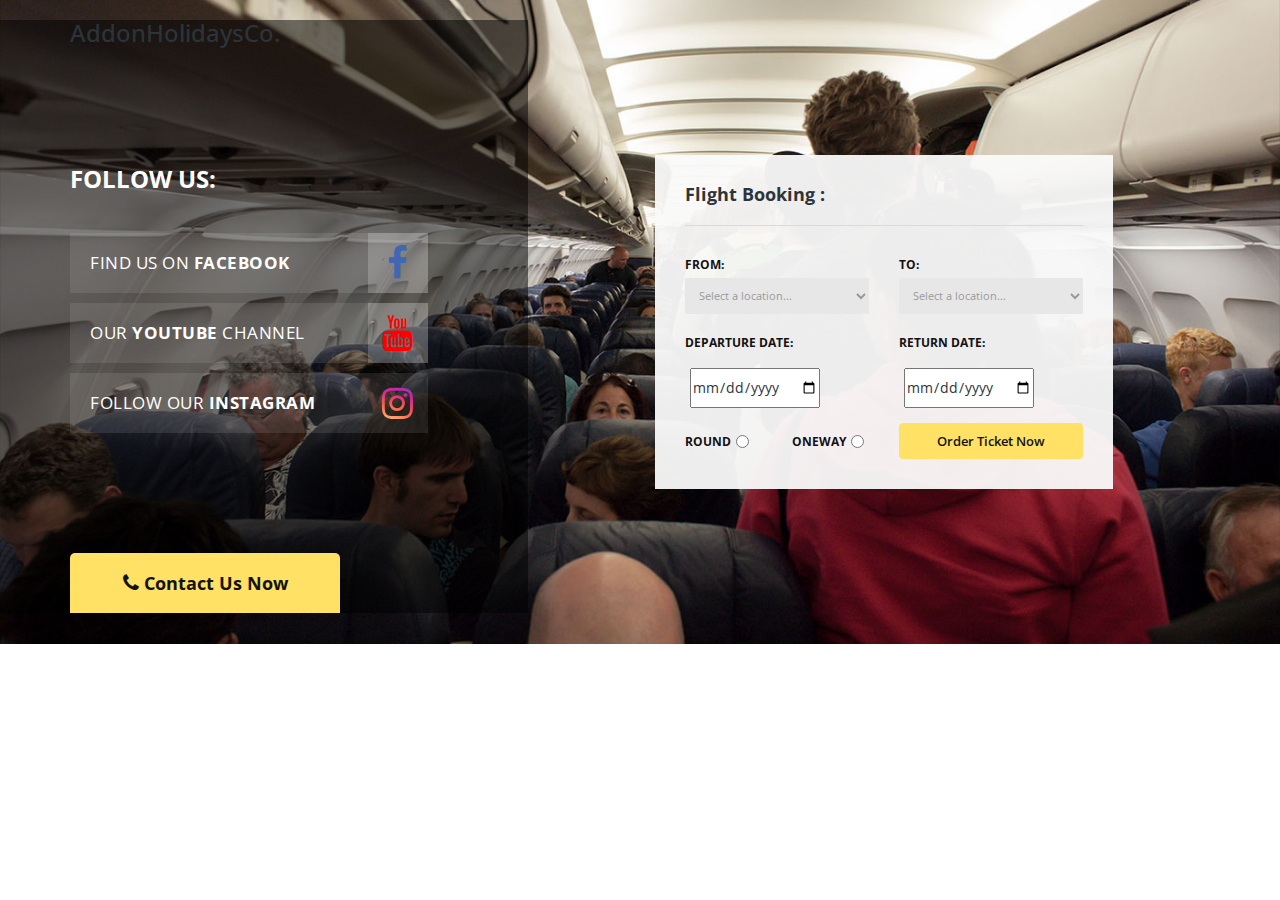
<file: Air Booking.html>
<!DOCTYPE html>
<html>
    <head>
        <meta charset="utf-8">
        <meta http-equiv="X-UA-Compatible" content="IE=edge,chrome=1">
<!--

Template 2093 Flight

http://www.tooplate.com/view/2093-flight

-->
    	<title>Flight - Travel and Tour</title>
    
        <meta name="description" content="">
        <meta name="viewport" content="width=device-width, initial-scale=1">
        <link rel="apple-touch-icon" href="apple-touch-icon.png">

        <link rel="stylesheet" href="css/bootstrap.min.css">
        <link rel="stylesheet" href="css/bootstrap-theme.min.css">
        <link rel="stylesheet" href="css/fontAwesome.css">
        <link rel="stylesheet" href="css/hero-slider.css">
        <link rel="stylesheet" href="css/owl-carousel.css">
        <link rel="stylesheet" href="css/datepicker.css">
        <link rel="stylesheet" href="css/tooplate-style.css">

        <link href="https://fonts.googleapis.com/css?family=Open+Sans:300,400,600,700,800" rel="stylesheet">

        <script src="js/vendor/modernizr-2.8.3-respond-1.4.2.min.js"></script>
    </head>

<body>
    <section class="banner" id="top">
        <div class="container">
            <div class="row">
                <div class="col-md-5">
                    <div class="left-side">
                        <div class="logo">
                            <p><h3>AddonHolidaysCo.</h3></p>
                        </div>
                        <div class="tabs-content">
                            <h4>FOLLOW US:</h4>
                            <ul class="social-links">
                                <li><a href="https://www.facebook.com/addonholidays?mibextid=rS40aB7S9Ucbxw6v">Find us on <em>Facebook</em><i class="fa fa-facebook" style="color: #4267B2;"></i></a></li>
                                <li><a href="https://www.youtube.com/@travelwithaddon">Our <em>YouTube</em> Channel<i class="fa fa-youtube" style="color: #FF0000;"></i></a></li>
                                <li>
                                    <a href="https://www.instagram.com/travelwithaddon/">Follow our <em>instagram</em>
                                        <i class="fa fa-instagram" style="background: radial-gradient(circle at 30% 107%, #fdf497 0%, #fdf497 5%, #fd5949 45%, #d6249f 60%, #285AEB 90%); -webkit-background-clip: text; color: transparent;"></i>
                                    </a>
                                </li>
                            </ul>
                        </div>
                        <div class="page-direction-button">
                            <a href="contact.html"><i class="fa fa-phone"></i>Contact Us Now</a>
                        </div>
                    </div>
                </div>
    <div class="col-md-5 col-md-offset-1">
        <section id="first-tab-group" class="tabgroup">
            <div id="tab1">
                <div class="submit-form">
                  <h4>Flight Booking <em></em>:</h4>
                    <form id="form-submit" action="" method="get">
                        <div class="row">
                            <div class="col-md-6">
                                <fieldset>
                                    <label for="from">From:</label>
                                    <select required name='from' onchange='this.form()'>
                                        <option value="">Select a location...</option>
                                        <option value="Cambodia">Bali</option>
                                        <option value="Hong Kong">Hong Kong</option>
                                        <option value="India">India</option>
                                        <option value="Japan">Japan</option>
                                        <option value="Korea">Korea</option>
                                        <option value="Laos">Laos</option>
                                        <option value="Myanmar">Myanmar</option>
                                        <option value="Singapore">Singapore</option>
                                        <option value="Thailand">Thailand</option>
                                        <option value="Vietnam">Vietnam</option>
                                        <option value="Andhra Pradesh">Andhra Pradesh</option>
<option value="Andaman and Nicobar Islands">Andaman and Nicobar Islands</option>
<option value="Arunachal Pradesh">Arunachal Pradesh</option>
<option value="Assam">Assam</option>
<option value="Bihar">Bihar</option>
<option value="Chandigarh">Chandigarh</option>
<option value="Chhattisgarh">Chhattisgarh</option>
<option value="Dadar and Nagar Haveli">Dadar and Nagar Haveli</option>
<option value="Daman and Diu">Daman and Diu</option>
<option value="Delhi">Delhi</option>
<option value="Lakshadweep">Lakshadweep</option>
<option value="Puducherry">Puducherry</option>
<option value="Goa">Goa</option>
<option value="Gujarat">Gujarat</option>
<option value="Haryana">Haryana</option>
<option value="Himachal Pradesh">Himachal Pradesh</option>
<option value="Jammu and Kashmir">Jammu and Kashmir</option>
<option value="Jharkhand">Jharkhand</option>
<option value="Karnataka">Karnataka</option>
<option value="Kerala">Kerala</option>
<option value="Madhya Pradesh">Madhya Pradesh</option>
<option value="Maharashtra">Maharashtra</option>
<option value="Manipur">Manipur</option>
<option value="Meghalaya">Meghalaya</option>
<option value="Mizoram">Mizoram</option>
<option value="Nagaland">Nagaland</option>
<option value="Odisha">Odisha</option>
<option value="Punjab">Punjab</option>
<option value="Rajasthan">Rajasthan</option>
<option value="Sikkim">Sikkim</option>
<option value="Tamil Nadu">Tamil Nadu</option>
<option value="Telangana">Telangana</option>
<option value="Tripura">Tripura</option>
<option value="Uttar Pradesh">Uttar Pradesh</option>
<option value="Uttarakhand">Uttarakhand</option>
<option value="West Bengal">West Bengal</option>
                                    </select>
                                </fieldset>
                            </div>
                            <div class="col-md-6">
                                <fieldset>
                                    <label for="to">To:</label>
                                    <select required name='to' onchange='this.form()'>
                                        <option value="">Select a location...</option>
                                        <option value="Cambodia">Bali/option>
                                        <option value="Hong Kong">Hong Kong</option>
                                        <option value="India">India</option>
                                        <option value="Japan">Japan</option>
                                        <option value="Korea">Korea</option>
                                        <option value="Laos">Laos</option>
                                        <option value="Myanmar">Myanmar</option>
                                        <option value="Singapore">Singapore</option>
                                        <option value="Thailand">Thailand</option>
                                        <option value="Vietnam">Vietnam</option>
                                        <option value="Andhra Pradesh">Andhra Pradesh</option>
<option value="Andaman and Nicobar Islands">Andaman and Nicobar Islands</option>
<option value="Arunachal Pradesh">Arunachal Pradesh</option>
<option value="Assam">Assam</option>
<option value="Bihar">Bihar</option>
<option value="Chandigarh">Chandigarh</option>
<option value="Chhattisgarh">Chhattisgarh</option>
<option value="Dadar and Nagar Haveli">Dadar and Nagar Haveli</option>
<option value="Daman and Diu">Daman and Diu</option>
<option value="Delhi">Delhi</option>
<option value="Lakshadweep">Lakshadweep</option>
<option value="Puducherry">Puducherry</option>
<option value="Goa">Goa</option>
<option value="Gujarat">Gujarat</option>
<option value="Haryana">Haryana</option>
<option value="Himachal Pradesh">Himachal Pradesh</option>
<option value="Jammu and Kashmir">Jammu and Kashmir</option>
<option value="Jharkhand">Jharkhand</option>
<option value="Karnataka">Karnataka</option>
<option value="Kerala">Kerala</option>
<option value="Madhya Pradesh">Madhya Pradesh</option>
<option value="Maharashtra">Maharashtra</option>
<option value="Manipur">Manipur</option>
<option value="Meghalaya">Meghalaya</option>
<option value="Mizoram">Mizoram</option>
<option value="Nagaland">Nagaland</option>
<option value="Odisha">Odisha</option>
<option value="Punjab">Punjab</option>
<option value="Rajasthan">Rajasthan</option>
<option value="Sikkim">Sikkim</option>
<option value="Tamil Nadu">Tamil Nadu</option>
<option value="Telangana">Telangana</option>
<option value="Tripura">Tripura</option>
<option value="Uttar Pradesh">Uttar Pradesh</option>
<option value="Uttarakhand">Uttarakhand</option>
<option value="West Bengal">West Bengal</option>
                                    </select>
                                </fieldset>
                            </div>
                            <div class="col-md-6">
                                <fieldset>
                                    <label for="departure">Departure date:</label>
                                    <input type="date" id="departuredate" name="departuredate"><br>
                                </fieldset>
                            </div>
                            <div class="col-md-6">
                                <fieldset>
                                    <label for="return">Return date:</label>
                                    <input type="date" id="returndate" name="returndate"><br>
                                </fieldset>
                            </div>
                            <div class="col-md-6">
                                <div class="radio-select">
                                    <div class="row">
                                        <div class="col-md-6 col-sm-6 col-xs-6">
                                            <label for="round">Round</label>
                                            <input type="radio" name="trip" id="round" value="round" required="required"onchange='this.form.()'>
                                        </div>
                                        <div class="col-md-6 col-sm-6 col-xs-6">
                                            <label for="oneway">Oneway</label>
                                            <input type="radio" name="trip" id="oneway" value="one-way" required="required"onchange='this.form.()'>
                                        </div>
                                    </div>
                                </div>
                            </div>
                            <div class="col-md-6">
                                <fieldset>
                                    <button type="button" class="btn" onclick="location.href='payment.html';">Order Ticket Now</button>
                                </fieldset>
                            </div>
                        </div>
                    </form>
                </div>
            </div>
        </section>
    </div>
</div>
</div>
</section>
</file>
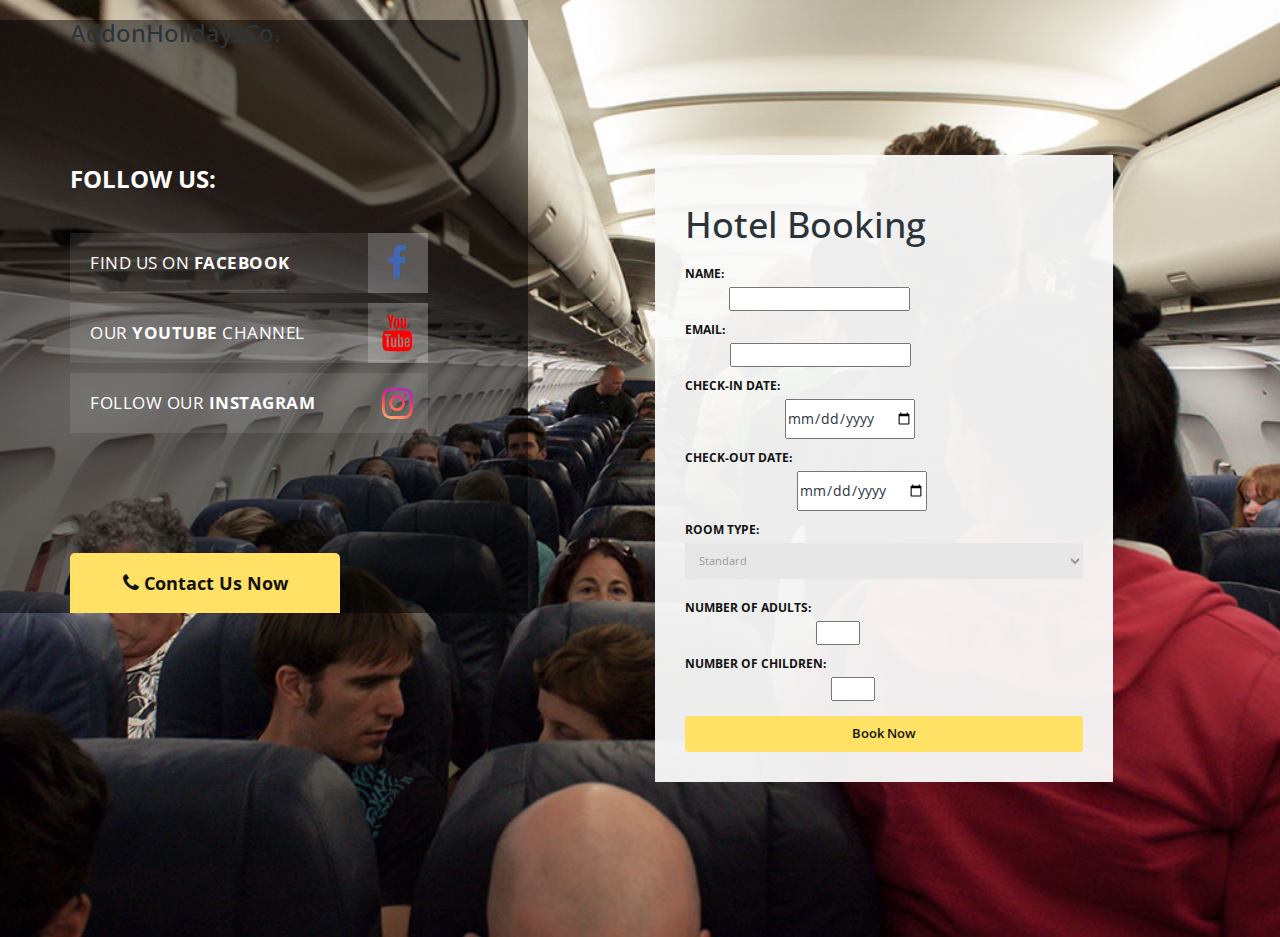
<file: booking.html>
<!DOCTYPE html>
<html>
    <head>
        <meta charset="utf-8">
        <meta http-equiv="X-UA-Compatible" content="IE=edge,chrome=1">
<!--

Template 2093 Flight

http://www.tooplate.com/view/2093-flight

-->
    	<title>Hotel Booking</title>
    
        <meta name="description" content="">
        <meta name="viewport" content="width=device-width, initial-scale=1">
        <link rel="apple-touch-icon" href="apple-touch-icon.png">

        <link rel="stylesheet" href="css/bootstrap.min.css">
        <link rel="stylesheet" href="css/bootstrap-theme.min.css">
        <link rel="stylesheet" href="css/fontAwesome.css">
        <link rel="stylesheet" href="css/hero-slider.css">
        <link rel="stylesheet" href="css/owl-carousel.css">
        <link rel="stylesheet" href="css/datepicker.css">
        <link rel="stylesheet" href="css/tooplate-style.css">

        <link href="https://fonts.googleapis.com/css?family=Open+Sans:300,400,600,700,800" rel="stylesheet">

        <script src="js/vendor/modernizr-2.8.3-respond-1.4.2.min.js"></script>
    </head>

<body>
    <section class="banner" id="top">
        <div class="container">
            <div class="row">
                <div class="col-md-5">
                    <div class="left-side">
                        <div class="logo">
                            <p><h3>AddonHolidaysCo.</h3></p>
                        </div>
                        <div class="tabs-content">
                            <h4>FOLLOW US:</h4>
                            <ul class="social-links">
                                <li><a href="https://www.facebook.com/addonholidays?mibextid=rS40aB7S9Ucbxw6v">Find us on <em>Facebook</em><i class="fa fa-facebook" style="color: #4267B2;"></i></a></li>
                                <li><a href="https://www.youtube.com/@travelwithaddon">Our <em>YouTube</em> Channel<i class="fa fa-youtube" style="color: #FF0000;"></i></a></li>
                                <li>
                                    <a href="https://www.instagram.com/travelwithaddon/">Follow our <em>instagram</em>
                                        <i class="fa fa-instagram" style="background: radial-gradient(circle at 30% 107%, #fdf497 0%, #fdf497 5%, #fd5949 45%, #d6249f 60%, #285AEB 90%); -webkit-background-clip: text; color: transparent;"></i>
                                    </a>
                                </li>
                            </ul>
                        </div>
                        <div class="page-direction-button">
                            <a href="contact.html"><i class="fa fa-phone"></i>Contact Us Now</a>
                        </div>
                    </div>
                </div>
    <div class="col-md-5 col-md-offset-1">
        <section id="first-tab-group" class="tabgroup">
            <div id="tab1">
                <div class="submit-form">
                    <h1>Hotel Booking </h1>
                    <form action="/submit_hotel_booking" method="post">
                        <label for="name">Name:</label><br>
                        <input type="text" id="name" name="name" required><br>
                        <label for="email">Email:</label><br>
                        <input type="email" id="email" name="email" required><br>
                        <label for="checkin">Check-in Date:</label><br>
                        <input type="date" id="checkin" name="checkin" required><br>
                        <label for="checkout">Check-out Date:</label><br>
                        <input type="date" id="checkout" name="checkout" required><br>
                        <label for="room">Room Type:</label><br>
                        <select id="room" name="room" required>
                            <option value="standard">Standard</option>
                            <option value="deluxe">Deluxe</option>
                            <option value="suite">Suite</option>
                        </select><br>
                        <label for="adults">Number of Adults:</label><br>
                        <input type="number" id="adults" name="adults" min="1" max="4" required><br>
                        <label for="children">Number of Children:</label><br>
                        <input type="number" id="children" name="children" min="0" max="2" required><br>
                        <button type="button" class="btn" onclick="location.href='payment.html';">Book Now</button>
                    </form>
                           
                                <fieldset>
                                  
                                </fieldset>
                            </div>
                        </div>
                    </form>
                </div>
            </div>
        </section>
    </div>
</div>
</div>
</section>
</file>
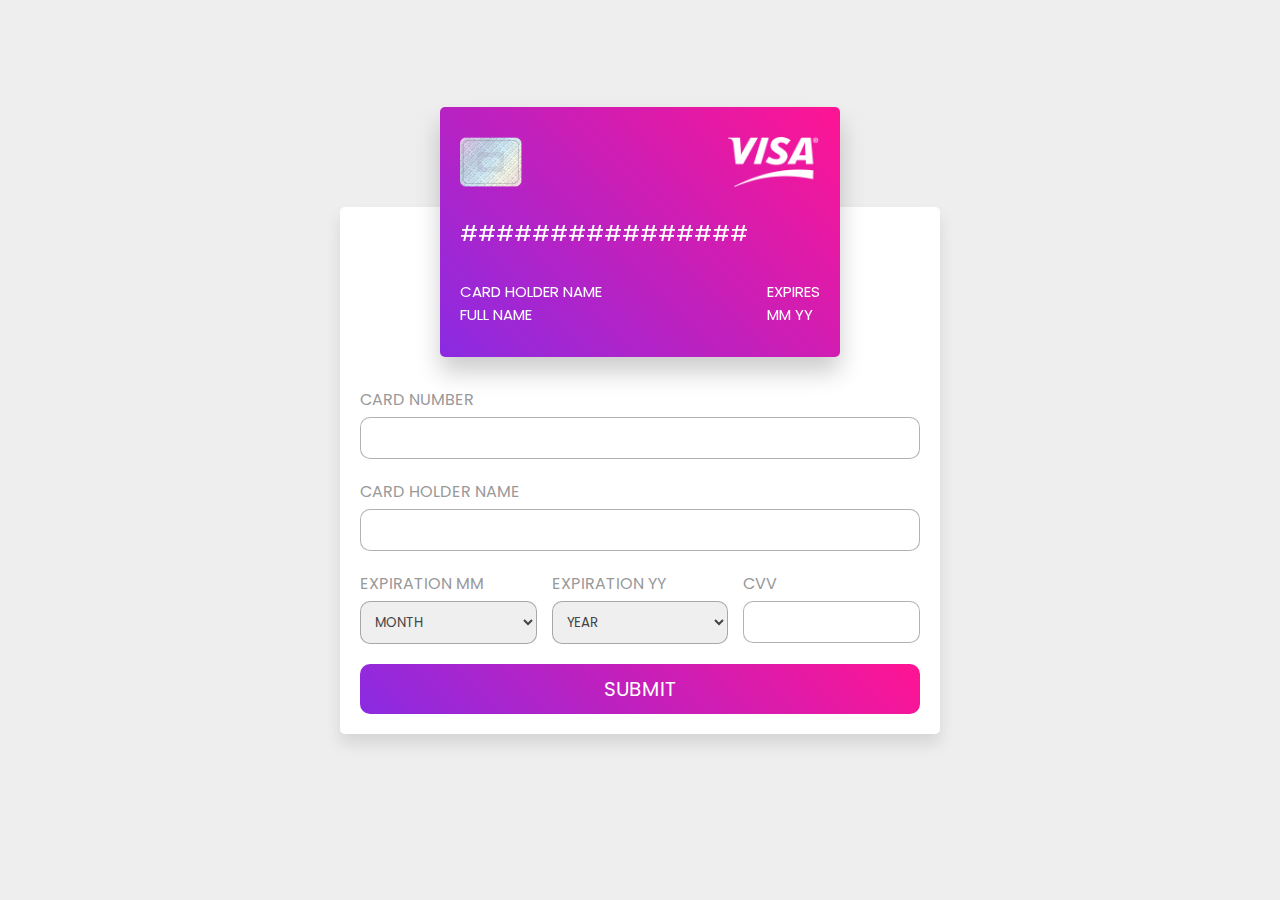
<file: payment.html>
<!DOCTYPE html>
<html lang="en">
<head>
    <meta charset="UTF-8">
    <meta http-equiv="X-UA-Compatible" content="IE=edge">
    <meta name="viewport" content="width=device-width, initial-scale=1.0">
    
    <!-- custom css file link  -->
    <link rel="stylesheet" href="payment.css">

</head>
<body>

<div class="container">

    <div class="card-container">

        <div class="front">
            <div class="image">
                <img src="assets/chip.png" alt="">
                <img src="assets/visa.png" alt="">
            </div>
            <div class="card-number-box">################</div>
            <div class="flexbox">
                <div class="box">
                    <span>card holder name</span>
                    <div class="card-holder-name">full name</div>
                </div>
                <div class="box">
                    <span>expires</span>
                    <div class="expiration">
                        <span class="exp-month">mm</span>
                        <span class="exp-year">yy</span>
                    </div>
                </div>
            </div>
        </div>

        <div class="back">
            <div class="stripe"></div>
            <div class="box">
                <span>cvv</span>
                <div class="cvv-box"></div>
                <img src="assets/visa.png" alt="">
            </div>
        </div>

    </div>

    <form action="index.html">
        <div class="inputBox">
            <span>card number</span>
            <input type="text" maxlength="16" class="card-number-input">
        </div>
        <div class="inputBox">
            <span>card holder name</span>
            <input type="text" class="card-holder-input">
        </div>
        <div class="flexbox">
            <div class="inputBox">
                <span>expiration mm</span>
                <select name="" id="" class="month-input">
                    <option value="month" selected disabled>month</option>
                    <option value="01">01</option>
                    <option value="02">02</option>
                    <option value="03">03</option>
                    <option value="04">04</option>
                    <option value="05">05</option>
                    <option value="06">06</option>
                    <option value="07">07</option>
                    <option value="08">08</option>
                    <option value="09">09</option>
                    <option value="10">10</option>
                    <option value="11">11</option>
                    <option value="12">12</option>
                </select>
            </div>
            <div class="inputBox">
                <span>expiration yy</span>
                <select name="" id="" class="year-input">
                    <option value="year" selected disabled>year</option>
                    <option value="2021">2021</option>
                    <option value="2022">2022</option>
                    <option value="2023">2023</option>
                    <option value="2024">2024</option>
                    <option value="2025">2025</option>
                    <option value="2026">2026</option>
                    <option value="2027">2027</option>
                    <option value="2028">2028</option>
                    <option value="2029">2029</option>
                    <option value="2030">2030</option>
                </select>
            </div>
            <div class="inputBox">
                <span>cvv</span>
                <input type="text" maxlength="4" class="cvv-input">
            </div>
        </div>
        <input type="submit" value="submit" class="submit-btn">
    </form>

</div>    
    





<script>

document.querySelector('.card-number-input').oninput = () =>{
    document.querySelector('.card-number-box').innerText = document.querySelector('.card-number-input').value;
}

document.querySelector('.card-holder-input').oninput = () =>{
    document.querySelector('.card-holder-name').innerText = document.querySelector('.card-holder-input').value;
}

document.querySelector('.month-input').oninput = () =>{
    document.querySelector('.exp-month').innerText = document.querySelector('.month-input').value;
}

document.querySelector('.year-input').oninput = () =>{
    document.querySelector('.exp-year').innerText = document.querySelector('.year-input').value;
}

document.querySelector('.cvv-input').onmouseenter = () =>{
    document.querySelector('.front').style.transform = 'perspective(1000px) rotateY(-180deg)';
    document.querySelector('.back').style.transform = 'perspective(1000px) rotateY(0deg)';
}

document.querySelector('.cvv-input').onmouseleave = () =>{
    document.querySelector('.front').style.transform = 'perspective(1000px) rotateY(0deg)';
    document.querySelector('.back').style.transform = 'perspective(1000px) rotateY(180deg)';
}

document.querySelector('.cvv-input').oninput = () =>{
    document.querySelector('.cvv-box').innerText = document.querySelector('.cvv-input').value;
}

</script>







</body>
</html>
</file>
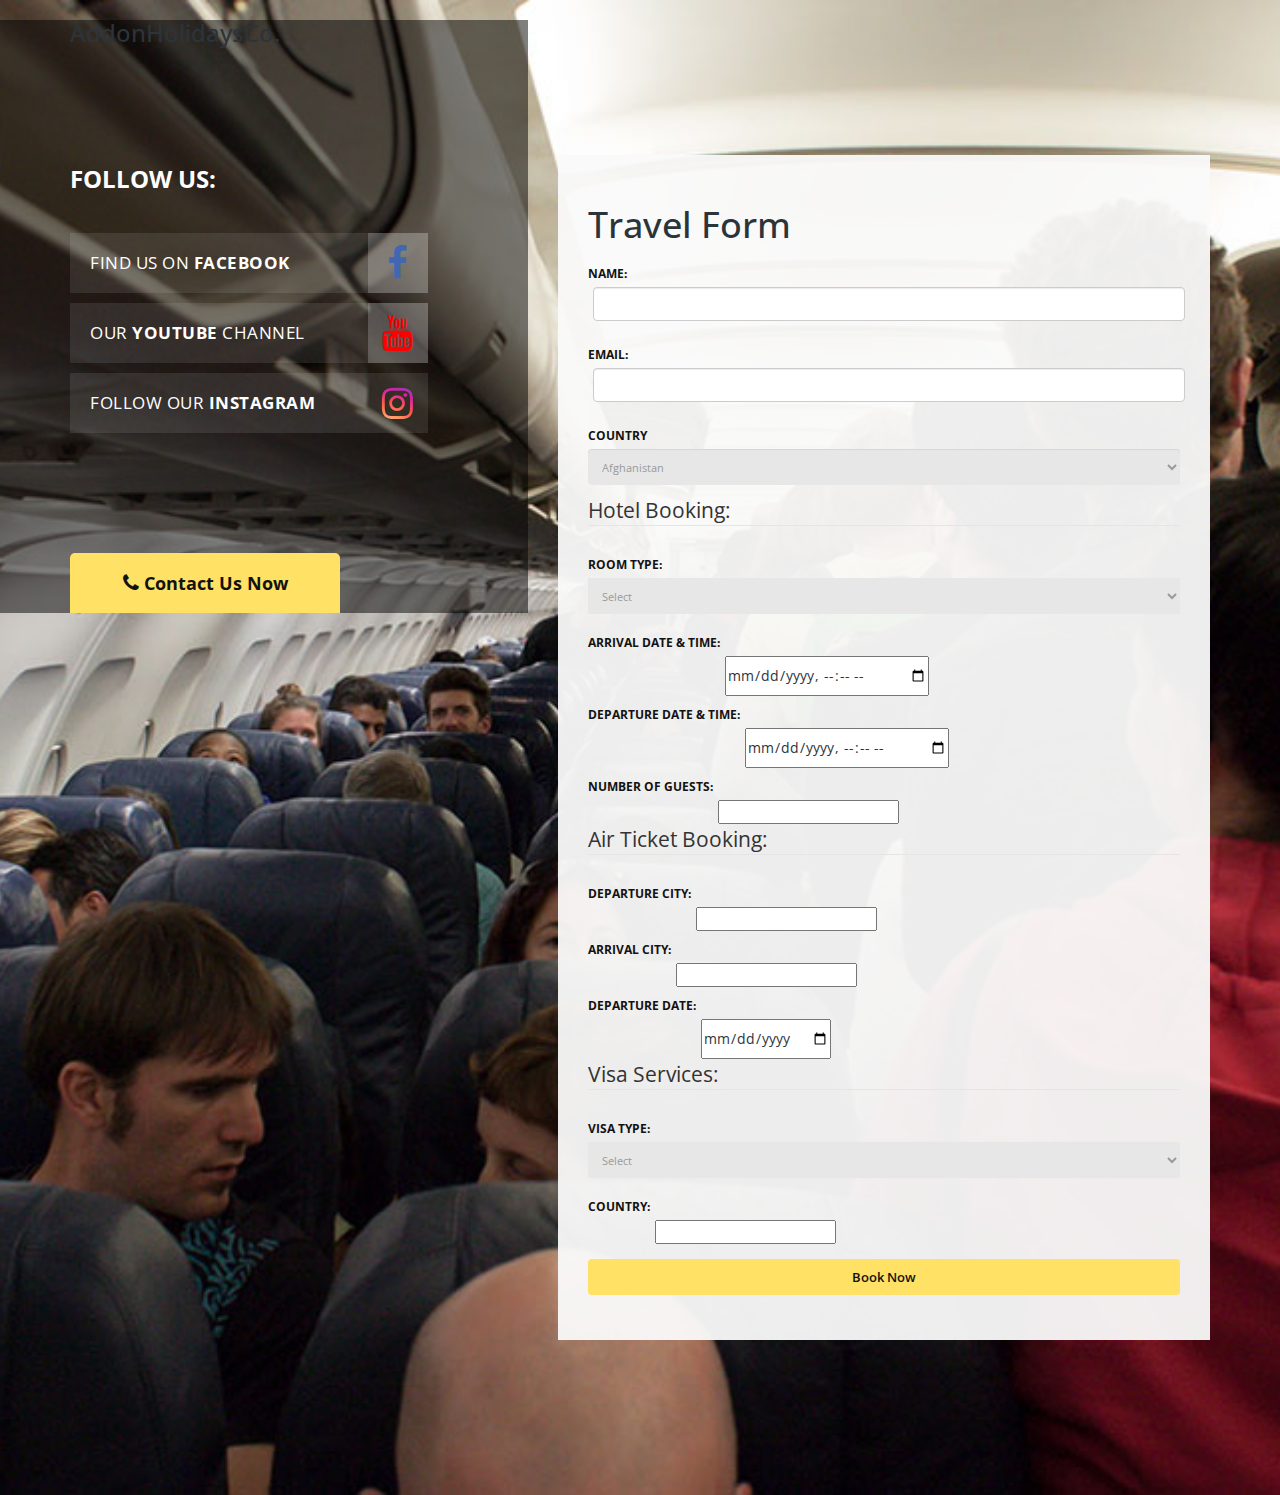
<file: travel.html>
<!DOCTYPE html>
<html>
    <head>
        <meta charset="utf-8">
        <meta http-equiv="X-UA-Compatible" content="IE=edge,chrome=1">
<!--

Template 2093 Flight

http://www.tooplate.com/view/2093-flight

-->
    	<title>Flight - Travel and Tour</title>
    
        <meta name="description" content="">
        <meta name="viewport" content="width=device-width, initial-scale=1">
        <link rel="apple-touch-icon" href="apple-touch-icon.png">

        <link rel="stylesheet" href="css/bootstrap.min.css">
        <link rel="stylesheet" href="css/bootstrap-theme.min.css">
        <link rel="stylesheet" href="css/fontAwesome.css">
        <link rel="stylesheet" href="css/hero-slider.css">
        <link rel="stylesheet" href="css/owl-carousel.css">
        <link rel="stylesheet" href="css/datepicker.css">
        <link rel="stylesheet" href="css/tooplate-style.css">

        <link href="https://fonts.googleapis.com/css?family=Open+Sans:300,400,600,700,800" rel="stylesheet">

        <script src="js/vendor/modernizr-2.8.3-respond-1.4.2.min.js"></script>
    </head>

<body>
    <section class="banner" id="top">
        <div class="container">
            <div class="row">
                <div class="col-md-5">
                    <div class="left-side">
                        <div class="logo">
                            <p><h3>AddonHolidaysCo.</h3></p>
                        </div>
                        <div class="tabs-content">
                            <h4>FOLLOW US:</h4>
                            <ul class="social-links">
                                <li><a href="https://www.facebook.com/addonholidays?mibextid=rS40aB7S9Ucbxw6v">Find us on <em>Facebook</em><i class="fa fa-facebook" style="color: #4267B2;"></i></a></li>
                                <li><a href="https://www.youtube.com/@travelwithaddon">Our <em>YouTube</em> Channel<i class="fa fa-youtube" style="color: #FF0000;"></i></a></li>
                                <li>
                                    <a href="https://www.instagram.com/travelwithaddon/">Follow our <em>instagram</em>
                                        <i class="fa fa-instagram" style="background: radial-gradient(circle at 30% 107%, #fdf497 0%, #fdf497 5%, #fd5949 45%, #d6249f 60%, #285AEB 90%); -webkit-background-clip: text; color: transparent;"></i>
                                    </a>
                                </li>
                            </ul>
                        </div>
                        <div class="page-direction-button">
                            <a href="contact.html"><i class="fa fa-phone"></i>Contact Us Now</a>
                        </div>
                    </div>
                </div>
                <div class="col-md-7">
                    <section id="first-tab-group" class="tabgroup">
                        <div id="tab1">
                            <div class="submit-form">
                                <h1>Travel Form</h1>
                                <form action="/submit_travel_form" method="post">
                                    <div class="form-group">
                                        <label for="name">Name:</label>
                                        <input type="text" id="name" name="name" class="form-control" required>
                                    </div>
                                    <div class="form-group">
                                        <label for="email">Email:</label>
                                        <input type="email" id="email" name="email" class="form-control" required>
                                    </div>
                                    <div class="form-group">
                                    <label for="country">Country</label><span display: inline; float: none;"></span>      

                                      <select id="country" name="country" class="form-control">
                                          <option value="Afghanistan">Afghanistan</option>
                                          <option value="Åland Islands">Åland Islands</option>
                                          <option value="Albania">Albania</option>
                                          <option value="Algeria">Algeria</option>
                                          <option value="American Samoa">American Samoa</option>
                                          <option value="Andorra">Andorra</option>
                                          <option value="Angola">Angola</option>
                                          <option value="Anguilla">Anguilla</option>
                                          <option value="Antarctica">Antarctica</option>
                                          <option value="Antigua and Barbuda">Antigua and Barbuda</option>
                                          <option value="Argentina">Argentina</option>
                                          <option value="Armenia">Armenia</option>
                                          <option value="Aruba">Aruba</option>
                                          <option value="Australia">Australia</option>
                                          <option value="Austria">Austria</option>
                                          <option value="Azerbaijan">Azerbaijan</option>
                                          <option value="Bahamas">Bahamas</option>
                                          <option value="Bahrain">Bahrain</option>
                                          <option value="Bangladesh">Bangladesh</option>
                                          <option value="Barbados">Barbados</option>
                                          <option value="Belarus">Belarus</option>
                                          <option value="Belgium">Belgium</option>
                                          <option value="Belize">Belize</option>
                                          <option value="Benin">Benin</option>
                                          <option value="Bermuda">Bermuda</option>
                                          <option value="Bhutan">Bhutan</option>
                                          <option value="Bolivia">Bolivia</option>
                                          <option value="Bosnia and Herzegovina">Bosnia and Herzegovina</option>
                                          <option value="Botswana">Botswana</option>
                                          <option value="Bouvet Island">Bouvet Island</option>
                                          <option value="Brazil">Brazil</option>
                                          <option value="British Indian Ocean Territory">British Indian Ocean Territory</option>
                                          <option value="Brunei Darussalam">Brunei Darussalam</option>
                                          <option value="Bulgaria">Bulgaria</option>
                                          <option value="Burkina Faso">Burkina Faso</option>
                                          <option value="Burundi">Burundi</option>
                                          <option value="Cambodia">Cambodia</option>
                                          <option value="Cameroon">Cameroon</option>
                                          <option value="Canada">Canada</option>
                                          <option value="Cape Verde">Cape Verde</option>
                                          <option value="Cayman Islands">Cayman Islands</option>
                                          <option value="Central African Republic">Central African Republic</option>
                                          <option value="Chad">Chad</option>
                                          <option value="Chile">Chile</option>
                                          <option value="China">China</option>
                                          <option value="Christmas Island">Christmas Island</option>
                                          <option value="Cocos (Keeling) Islands">Cocos (Keeling) Islands</option>
                                          <option value="Colombia">Colombia</option>
                                          <option value="Comoros">Comoros</option>
                                          <option value="Congo">Congo</option>
                                          <option value="Congo, The Democratic Republic of The">Congo, The Democratic Republic of The</option>
                                          <option value="Cook Islands">Cook Islands</option>
                                          <option value="Costa Rica">Costa Rica</option>
                                          <option value="Cote D'ivoire">Cote D'ivoire</option>
                                          <option value="Croatia">Croatia</option>
                                          <option value="Cuba">Cuba</option>
                                          <option value="Cyprus">Cyprus</option>
                                          <option value="Czech Republic">Czech Republic</option>
                                          <option value="Denmark">Denmark</option>
                                          <option value="Djibouti">Djibouti</option>
                                          <option value="Dominica">Dominica</option>
                                          <option value="Dominican Republic">Dominican Republic</option>
                                          <option value="Ecuador">Ecuador</option>
                                          <option value="Egypt">Egypt</option>
                                          <option value="El Salvador">El Salvador</option>
                                          <option value="Equatorial Guinea">Equatorial Guinea</option>
                                          <option value="Eritrea">Eritrea</option>
                                          <option value="Estonia">Estonia</option>
                                          <option value="Ethiopia">Ethiopia</option>
                                          <option value="Falkland Islands (Malvinas)">Falkland Islands (Malvinas)</option>
                                          <option value="Faroe Islands">Faroe Islands</option>
                                          <option value="Fiji">Fiji</option>
                                          <option value="Finland">Finland</option>
                                          <option value="France">France</option>
                                          <option value="French Guiana">French Guiana</option>
                                          <option value="French Polynesia">French Polynesia</option>
                                          <option value="French Southern Territories">French Southern Territories</option>
                                          <option value="Gabon">Gabon</option>
                                          <option value="Gambia">Gambia</option>
                                          <option value="Georgia">Georgia</option>
                                          <option value="Germany">Germany</option>
                                          <option value="Ghana">Ghana</option>
                                          <option value="Gibraltar">Gibraltar</option>
                                          <option value="Greece">Greece</option>
                                          <option value="Greenland">Greenland</option>
                                          <option value="Grenada">Grenada</option>
                                          <option value="Guadeloupe">Guadeloupe</option>
                                          <option value="Guam">Guam</option>
                                          <option value="Guatemala">Guatemala</option>
                                          <option value="Guernsey">Guernsey</option>
                                          <option value="Guinea">Guinea</option>
                                          <option value="Guinea-bissau">Guinea-bissau</option>
                                          <option value="Guyana">Guyana</option>
                                          <option value="Haiti">Haiti</option>
                                          <option value="Heard Island and Mcdonald Islands">Heard Island and Mcdonald Islands</option>
                                          <option value="Holy See (Vatican City State)">Holy See (Vatican City State)</option>
                                          <option value="Honduras">Honduras</option>
                                          <option value="Hong Kong">Hong Kong</option>
                                          <option value="Hungary">Hungary</option>
                                          <option value="Iceland">Iceland</option>
                                          <option value="India">India</option>
                                          <option value="Indonesia">Indonesia</option>
                                          <option value="Iran, Islamic Republic of">Iran, Islamic Republic of</option>
                                          <option value="Iraq">Iraq</option>
                                          <option value="Ireland">Ireland</option>
                                          <option value="Isle of Man">Isle of Man</option>
                                          <option value="Israel">Israel</option>
                                          <option value="Italy">Italy</option>
                                          <option value="Jamaica">Jamaica</option>
                                          <option value="Japan">Japan</option>
                                          <option value="Jersey">Jersey</option>
                                          <option value="Jordan">Jordan</option>
                                          <option value="Kazakhstan">Kazakhstan</option>
                                          <option value="Kenya">Kenya</option>
                                          <option value="Kiribati">Kiribati</option>
                                          <option value="Korea, Democratic People's Republic of">Korea, Democratic People's Republic of</option>
                                          <option value="Korea, Republic of">Korea, Republic of</option>
                                          <option value="Kuwait">Kuwait</option>
                                          <option value="Kyrgyzstan">Kyrgyzstan</option>
                                          <option value="Lao People's Democratic Republic">Lao People's Democratic Republic</option>
                                          <option value="Latvia">Latvia</option>
                                          <option value="Lebanon">Lebanon</option>
                                          <option value="Lesotho">Lesotho</option>
                                          <option value="Liberia">Liberia</option>
                                          <option value="Libyan Arab Jamahiriya">Libyan Arab Jamahiriya</option>
                                          <option value="Liechtenstein">Liechtenstein</option>
                                          <option value="Lithuania">Lithuania</option>
                                          <option value="Luxembourg">Luxembourg</option>
                                          <option value="Macao">Macao</option>
                                          <option value="Macedonia, The Former Yugoslav Republic of">Macedonia, The Former Yugoslav Republic of</option>
                                          <option value="Madagascar">Madagascar</option>
                                          <option value="Malawi">Malawi</option>
                                          <option value="Malaysia">Malaysia</option>
                                          <option value="Maldives">Maldives</option>
                                          <option value="Mali">Mali</option>
                                          <option value="Malta">Malta</option>
                                          <option value="Marshall Islands">Marshall Islands</option>
                                          <option value="Martinique">Martinique</option>
                                          <option value="Mauritania">Mauritania</option>
                                          <option value="Mauritius">Mauritius</option>
                                          <option value="Mayotte">Mayotte</option>
                                          <option value="Mexico">Mexico</option>
                                          <option value="Micronesia, Federated States of">Micronesia, Federated States of</option>
                                          <option value="Moldova, Republic of">Moldova, Republic of</option>
                                          <option value="Monaco">Monaco</option>
                                          <option value="Mongolia">Mongolia</option>
                                          <option value="Montenegro">Montenegro</option>
                                          <option value="Montserrat">Montserrat</option>
                                          <option value="Morocco">Morocco</option>
                                          <option value="Mozambique">Mozambique</option>
                                          <option value="Myanmar">Myanmar</option>
                                          <option value="Namibia">Namibia</option>
                                          <option value="Nauru">Nauru</option>
                                          <option value="Nepal">Nepal</option>
                                          <option value="Netherlands">Netherlands</option>
                                          <option value="Netherlands Antilles">Netherlands Antilles</option>
                                          <option value="New Caledonia">New Caledonia</option>
                                          <option value="New Zealand">New Zealand</option>
                                          <option value="Nicaragua">Nicaragua</option>
                                          <option value="Niger">Niger</option>
                                          <option value="Nigeria">Nigeria</option>
                                          <option value="Niue">Niue</option>
                                          <option value="Norfolk Island">Norfolk Island</option>
                                          <option value="Northern Mariana Islands">Northern Mariana Islands</option>
                                          <option value="Norway">Norway</option>
                                          <option value="Oman">Oman</option>
                                          <option value="Pakistan">Pakistan</option>
                                          <option value="Palau">Palau</option>
                                          <option value="Palestinian Territory, Occupied">Palestinian Territory, Occupied</option>
                                          <option value="Panama">Panama</option>
                                          <option value="Papua New Guinea">Papua New Guinea</option>
                                          <option value="Paraguay">Paraguay</option>
                                          <option value="Peru">Peru</option>
                                          <option value="Philippines">Philippines</option>
                                          <option value="Pitcairn">Pitcairn</option>
                                          <option value="Poland">Poland</option>
                                          <option value="Portugal">Portugal</option>
                                          <option value="Puerto Rico">Puerto Rico</option>
                                          <option value="Qatar">Qatar</option>
                                          <option value="Reunion">Reunion</option>
                                          <option value="Romania">Romania</option>
                                          <option value="Russian Federation">Russian Federation</option>
                                          <option value="Rwanda">Rwanda</option>
                                          <option value="Saint Helena">Saint Helena</option>
                                          <option value="Saint Kitts and Nevis">Saint Kitts and Nevis</option>
                                          <option value="Saint Lucia">Saint Lucia</option>
                                          <option value="Saint Pierre and Miquelon">Saint Pierre and Miquelon</option>
                                          <option value="Saint Vincent and The Grenadines">Saint Vincent and The Grenadines</option>
                                          <option value="Samoa">Samoa</option>
                                          <option value="San Marino">San Marino</option>
                                          <option value="Sao Tome and Principe">Sao Tome and Principe</option>
                                          <option value="Saudi Arabia">Saudi Arabia</option>
                                          <option value="Senegal">Senegal</option>
                                          <option value="Serbia">Serbia</option>
                                          <option value="Seychelles">Seychelles</option>
                                          <option value="Sierra Leone">Sierra Leone</option>
                                          <option value="Singapore">Singapore</option>
                                          <option value="Slovakia">Slovakia</option>
                                          <option value="Slovenia">Slovenia</option>
                                          <option value="Solomon Islands">Solomon Islands</option>
                                          <option value="Somalia">Somalia</option>
                                          <option value="South Africa">South Africa</option>
                                          <option value="South Georgia and The South Sandwich Islands">South Georgia and The South Sandwich Islands</option>
                                          <option value="Spain">Spain</option>
                                          <option value="Sri Lanka">Sri Lanka</option>
                                          <option value="Sudan">Sudan</option>
                                          <option value="Suriname">Suriname</option>
                                          <option value="Svalbard and Jan Mayen">Svalbard and Jan Mayen</option>
                                          <option value="Swaziland">Swaziland</option>
                                          <option value="Sweden">Sweden</option>
                                          <option value="Switzerland">Switzerland</option>
                                          <option value="Syrian Arab Republic">Syrian Arab Republic</option>
                                          <option value="Taiwan">Taiwan</option>
                                          <option value="Tajikistan">Tajikistan</option>
                                          <option value="Tanzania, United Republic of">Tanzania, United Republic of</option>
                                          <option value="Thailand">Thailand</option>
                                          <option value="Timor-leste">Timor-leste</option>
                                          <option value="Togo">Togo</option>
                                          <option value="Tokelau">Tokelau</option>
                                          <option value="Tonga">Tonga</option>
                                          <option value="Trinidad and Tobago">Trinidad and Tobago</option>
                                          <option value="Tunisia">Tunisia</option>
                                          <option value="Turkey">Turkey</option>
                                          <option value="Turkmenistan">Turkmenistan</option>
                                          <option value="Turks and Caicos Islands">Turks and Caicos Islands</option>
                                          <option value="Tuvalu">Tuvalu</option>
                                          <option value="Uganda">Uganda</option>
                                          <option value="Ukraine">Ukraine</option>
                                          <option value="United Arab Emirates">United Arab Emirates</option>
                                          <option value="United Kingdom">United Kingdom</option>
                                          <option value="United States">United States</option>
                                          <option value="United States Minor Outlying Islands">United States Minor Outlying Islands</option>
                                          <option value="Uruguay">Uruguay</option>
                                          <option value="Uzbekistan">Uzbekistan</option>
                                          <option value="Vanuatu">Vanuatu</option>
                                          <option value="Venezuela">Venezuela</option>
                                          <option value="Viet Nam">Viet Nam</option>
                                          <option value="Virgin Islands, British">Virgin Islands, British</option>
                                          <option value="Virgin Islands, U.S.">Virgin Islands, U.S.</option>
                                          <option value="Wallis and Futuna">Wallis and Futuna</option>
                                          <option value="Western Sahara">Western Sahara</option>
                                          <option value="Yemen">Yemen</option>
                                          <option value="Zambia">Zambia</option>
                                          <option value="Zimbabwe">Zimbabwe</option>
                                      </select>
                                                                           
                                    </fieldset>
                                    <fieldset id="hotelBooking">
                                      <legend>Hotel Booking:</legend>
                                      <label for="roomType">Room Type:</label><br>
                                      <select id="roomType" name="roomType" required>
                                        <option value="">Select</option>
                                        <option value="standard">Standard</option>
                                        <option value="deluxe">Deluxe</option>
                                      </select><br>
                                      <label for="arrivalDate">Arrival Date & Time:</label><br>
                                      <input type="datetime-local" id="arrivalDate" name="arrivalDate" required><br>
                                      <label for="departureDate">Departure Date & Time:</label><br>
                                      <input type="datetime-local" id="departureDate" name="departureDate" required><br>
                                      <label for="guests">Number of Guests:</label><br>
                                      <input type="number" id="guests" name="guests" min="1" required><br>
                                    </fieldset>
                                    <fieldset id="airTicketBooking">
                                      <legend>Air Ticket Booking:</legend>
                                      <label for="departureCity">Departure City:</label><br>
                                      <input type="text" id="departureCity" name="departureCity" required><br>
                                      <label for="arrivalCity">Arrival City:</label><br>
                                      <input type="text" id="arrivalCity" name="arrivalCity" required><br>
                                      <label for="departureDate">Departure Date:</label><br>
                                      <input type="date" id="departureDate" name="departureDate" required><br>
                                    </fieldset>
                                    <fieldset id="visaServices">
                                      <legend>Visa Services:</legend>
                                      <label for="visaType">Visa Type:</label><br>
                                      <select id="visaType" name="visaType" required>
                                        <option value="">Select</option>
                                        <option value="tourist">Tourist</option>
                                        <option value="business">Business</option>
                                      </select><br>
                                      <label for="country">Country:</label><br>
                                      <input type="text" id="country" name="country" required><br>                                
                                      <button type="button" class="btn" onclick="location.href='payment.html';">Book Now</button>
                                    </div>
</file>
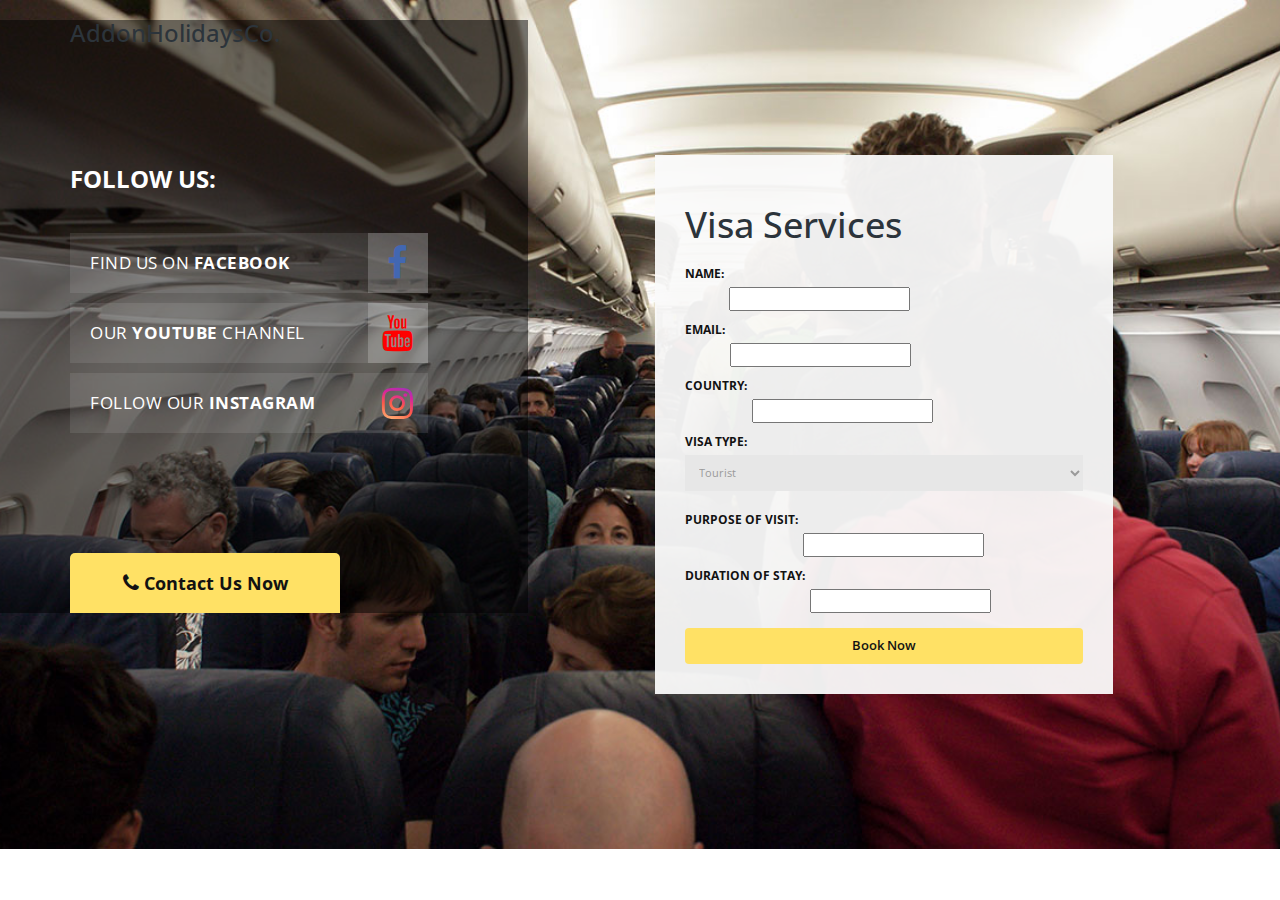
<file: visa.html>
<!DOCTYPE html>
<html>
    <head>
        <meta charset="utf-8">
        <meta http-equiv="X-UA-Compatible" content="IE=edge,chrome=1">
<!--

Template 2093 Flight

http://www.tooplate.com/view/2093-flight

-->
    	<title>Hotel Booking</title>
    
        <meta name="description" content="">
        <meta name="viewport" content="width=device-width, initial-scale=1">
        <link rel="apple-touch-icon" href="apple-touch-icon.png">

        <link rel="stylesheet" href="css/bootstrap.min.css">
        <link rel="stylesheet" href="css/bootstrap-theme.min.css">
        <link rel="stylesheet" href="css/fontAwesome.css">
        <link rel="stylesheet" href="css/hero-slider.css">
        <link rel="stylesheet" href="css/owl-carousel.css">
        <link rel="stylesheet" href="css/datepicker.css">
        <link rel="stylesheet" href="css/tooplate-style.css">

        <link href="https://fonts.googleapis.com/css?family=Open+Sans:300,400,600,700,800" rel="stylesheet">

        <script src="js/vendor/modernizr-2.8.3-respond-1.4.2.min.js"></script>
    </head>

<body>
    <section class="banner" id="top">
        <div class="container">
            <div class="row">
                <div class="col-md-5">
                    <div class="left-side">
                        <div class="logo">
                            <p><h3>AddonHolidaysCo.</h3></p>
                        </div>
                        <div class="tabs-content">
                            <h4>FOLLOW US:</h4>
                            <ul class="social-links">
                                <li><a href="https://www.facebook.com/addonholidays?mibextid=rS40aB7S9Ucbxw6v">Find us on <em>Facebook</em><i class="fa fa-facebook" style="color: #4267B2;"></i></a></li>
                                <li><a href="https://www.youtube.com/@travelwithaddon">Our <em>YouTube</em> Channel<i class="fa fa-youtube" style="color: #FF0000;"></i></a></li>
                                <li>
                                    <a href="https://www.instagram.com/travelwithaddon/">Follow our <em>instagram</em>
                                        <i class="fa fa-instagram" style="background: radial-gradient(circle at 30% 107%, #fdf497 0%, #fdf497 5%, #fd5949 45%, #d6249f 60%, #285AEB 90%); -webkit-background-clip: text; color: transparent;"></i>
                                    </a>
                                </li>
                                </ul>
                        </div>
                        <div class="page-direction-button">
                            <a href="contact.html"><i class="fa fa-phone"></i>Contact Us Now</a>
                        </div>
                    </div>
                </div>
                <div class="col-md-5 col-md-offset-1">
                    <section id="first-tab-group" class="tabgroup">
                        <div id="tab1">
                            <div class="submit-form">
                                <h1>Visa Services</h1>
                                <form action="/submit_visa_services" method="post">
                                    <label for="name">Name:</label><br>
                                    <input type="text" id="name" name="name" required><br>
                                    <label for="email">Email:</label><br>
                                    <input type="email" id="email" name="email" required><br>
                                    <label for="country">Country:</label><br>
                                    <input type="text" id="country" name="country" required><br>
                                    <label for="visatype">Visa Type:</label><br>
                                    <select id="visatype" name="visatype" required>
                                        <option value="tourist">Tourist</option>
                                        <option value="business">Business</option>
                                        <option value="work">Work</option>
                                    </select><br>
                                    <label for="purpose">Purpose of Visit:</label><br>
                                    <input type="text" id="purpose" name="purpose" required><br>
                                    <label for="duration">Duration of Stay:</label><br>
                                    <input type="number" id="duration" name="duration" required><br>
                                    <button type="button" class="btn" onclick="location.href='payment.html';">Book Now</button>
                                </form>
                            </div>
                        </div>
                    </section>
                </div>
            </div>
        </div>
    </section>
</file>
<file: css/hero-slider.css>
/* -------------------------------- 

Primary style

-------------------------------- */
*, *::after, *::before {
  -webkit-box-sizing: border-box;
  -moz-box-sizing: border-box;
  box-sizing: border-box;
}

html {
  font-size: 62.5%;
}

body {
  font-family: "Open Sans", sans-serif;
  color: #2c343b;
  background-color: #f2f2f2;
}

a {
  color: #d44457;
  text-decoration: none;
}

img {
  max-width: 100%;
}

/* -------------------------------- 

Main Components 

-------------------------------- */
.cd-header {
  position: absolute;
  z-index: 2;
  top: 0;
  left: 0;
  width: 100%;
  height: 50px;
  background-color: #21272c;
  -webkit-font-smoothing: antialiased;
  -moz-osx-font-smoothing: grayscale;
}
@media only screen and (min-width: 768px) {
  .cd-header {
    height: 70px;
    background-color: transparent;
  }
}

#cd-logo {
  float: left;
  margin: 13px 0 0 5%;
}
#cd-logo img {
  display: block;
}
@media only screen and (min-width: 768px) {
  #cd-logo {
    margin: 23px 0 0 5%;
  }
}

.cd-primary-nav {
  /* mobile first - navigation hidden by default, triggered by tap/click on navigation icon */
  float: right;
  margin-right: 5%;
  width: 44px;
  height: 100%;
}
.cd-primary-nav ul {
  position: absolute;
  top: 0;
  left: 0;
  width: 100%;
  -webkit-transform: translateY(-100%);
  -moz-transform: translateY(-100%);
  -ms-transform: translateY(-100%);
  -o-transform: translateY(-100%);
  transform: translateY(-100%);
}
.cd-primary-nav ul.is-visible {
  box-shadow: 0 3px 8px rgba(0, 0, 0, 0.2);
  -webkit-transform: translateY(50px);
  -moz-transform: translateY(50px);
  -ms-transform: translateY(50px);
  -o-transform: translateY(50px);
  transform: translateY(50px);
}
.cd-primary-nav a {
  display: block;
  height: 50px;
  line-height: 50px;
  padding-left: 5%;
  background: #21272c;
  border-top: 1px solid #333c44;
  color: #ffffff;
}
@media only screen and (min-width: 768px) {
  .cd-primary-nav {
    /* reset navigation values */
    width: auto;
    height: auto;
    background: none;
  }
  .cd-primary-nav ul {
    position: static;
    width: auto;
    -webkit-transform: translateY(0);
    -moz-transform: translateY(0);
    -ms-transform: translateY(0);
    -o-transform: translateY(0);
    transform: translateY(0);
    line-height: 70px;
  }
  .cd-primary-nav ul.is-visible {
    -webkit-transform: translateY(0);
    -moz-transform: translateY(0);
    -ms-transform: translateY(0);
    -o-transform: translateY(0);
    transform: translateY(0);
  }
  .cd-primary-nav li {
    display: inline-block;
    margin-left: 1em;
  }
  .cd-primary-nav a {
    display: inline-block;
    height: auto;
    font-weight: 600;
    line-height: normal;
    background: transparent;
    padding: .6em 1em;
    border-top: none;
  }
}

/* -------------------------------- 

Slider

-------------------------------- */
.cd-hero {
  position: relative;
  -webkit-font-smoothing: antialiased;
  -moz-osx-font-smoothing: grayscale;
}

.cd-hero-slider {
  position: relative;
  height: 360px;
  overflow: hidden;
}
.cd-hero-slider li {
  position: absolute;
  top: 0;
  left: 0;
  width: 100%;
  height: 100%;
  -webkit-transform: translateX(100%);
  -moz-transform: translateX(100%);
  -ms-transform: translateX(100%);
  -o-transform: translateX(100%);
  transform: translateX(100%);
}
.cd-hero-slider li.selected {
  /* this is the visible slide */
  position: relative;
  -webkit-transform: translateX(0);
  -moz-transform: translateX(0);
  -ms-transform: translateX(0);
  -o-transform: translateX(0);
  transform: translateX(0);
}
.cd-hero-slider li.move-left {
  /* slide hidden on the left */
  -webkit-transform: translateX(-100%);
  -moz-transform: translateX(-100%);
  -ms-transform: translateX(-100%);
  -o-transform: translateX(-100%);
  transform: translateX(-100%);
}
.cd-hero-slider li.is-moving, .cd-hero-slider li.selected {
  /* the is-moving class is assigned to the slide which is moving outside the viewport */
  -webkit-transition: -webkit-transform 0.5s;
  -moz-transition: -moz-transform 0.5s;
  transition: transform 0.5s;
}
@media only screen and (min-width: 768px) {
  .cd-hero-slider {
    height: 500px;
  }
}
@media only screen and (min-width: 1170px) {
  .cd-hero-slider {
    height: 680px;
  }
}

/* -------------------------------- 

Single slide style

-------------------------------- */
.cd-hero-slider li {
  background-position: center center;
  background-size: cover;
  background-repeat: no-repeat;
}
.cd-hero-slider li:first-of-type {
  background-image: url(../img/slide_01.jpg);
}
.cd-hero-slider li:nth-of-type(2) {
  background-image: url(../img/slide_02.jpg);
}
.cd-hero-slider li:nth-of-type(3) {
  background-image: url(../img/slide_03.jpg);
}
.cd-hero-slider .cd-full-width,
.cd-hero-slider .cd-half-width {
  position: absolute;
  width: 100%;
  height: 100%;
  z-index: 1;
  left: 0;
  top: 0;
  /* this padding is used to align the text */
  padding-top: 150px;
  text-align: center;
  /* Force Hardware Acceleration in WebKit */
  -webkit-backface-visibility: hidden;
  backface-visibility: hidden;
  -webkit-transform: translateZ(0);
  -moz-transform: translateZ(0);
  -ms-transform: translateZ(0);
  -o-transform: translateZ(0);
  transform: translateZ(0);
}
.cd-hero-slider .cd-img-container {
  /* hide image on mobile device */
  display: none;
}
.cd-hero-slider .cd-img-container img {
  position: absolute;
  left: 50%;
  top: 50%;
  bottom: auto;
  right: auto;
  -webkit-transform: translateX(-50%) translateY(-50%);
  -moz-transform: translateX(-50%) translateY(-50%);
  -ms-transform: translateX(-50%) translateY(-50%);
  -o-transform: translateX(-50%) translateY(-50%);
  transform: translateX(-50%) translateY(-50%);
}
.cd-hero-slider .cd-bg-video-wrapper {
  /* hide video on mobile device */
  display: none;
  position: absolute;
  top: 0;
  left: 0;
  width: 100%;
  height: 100%;
  overflow: hidden;
}
.cd-hero-slider .cd-bg-video-wrapper video {
  /* you won't see this element in the html, but it will be injected using js */
  display: block;
  min-height: 100%;
  min-width: 100%;
  max-width: none;
  height: auto;
  width: auto;
  position: absolute;
  left: 50%;
  top: 50%;
  bottom: auto;
  right: auto;
  -webkit-transform: translateX(-50%) translateY(-50%);
  -moz-transform: translateX(-50%) translateY(-50%);
  -ms-transform: translateX(-50%) translateY(-50%);
  -o-transform: translateX(-50%) translateY(-50%);
  transform: translateX(-50%) translateY(-50%);
}
.cd-hero-slider h2, .cd-hero-slider p {
  text-shadow: 0 1px 3px rgba(0, 0, 0, 0.1);
  line-height: 1.2;
  margin: 0 auto 14px;
  color: #ffffff;
  width: 90%;
  max-width: 400px;
}
.cd-hero-slider h2 {
  font-size: 2.4rem;
}
.cd-hero-slider p {
  font-size: 1.4rem;
  line-height: 1.4;
}
.cd-hero-slider .cd-btn {
  display: inline-block;
  padding: 1.2em 1.4em;
  margin-top: .8em;
  background-color: rgba(212, 68, 87, 0.9);
  font-size: 1.3rem;
  font-weight: 700;
  letter-spacing: 1px;
  color: #ffffff;
  text-transform: uppercase;
  box-shadow: 0 3px 6px rgba(0, 0, 0, 0.1);
  -webkit-transition: background-color 0.2s;
  -moz-transition: background-color 0.2s;
  transition: background-color 0.2s;
}
.cd-hero-slider .cd-btn.secondary {
  background-color: rgba(22, 26, 30, 0.8);
}
.cd-hero-slider .cd-btn:nth-of-type(2) {
  margin-left: 1em;
}
.no-touch .cd-hero-slider .cd-btn:hover {
  background-color: #d44457;
}
.no-touch .cd-hero-slider .cd-btn.secondary:hover {
  background-color: #161a1e;
}
@media only screen and (min-width: 768px) {
  .cd-hero-slider .cd-full-width,
  .cd-hero-slider .cd-half-width {
    padding-top: 200px;
  }
  .cd-hero-slider .cd-bg-video-wrapper {
    display: block;
  }
  .cd-hero-slider .cd-half-width {
    width: 45%;
  }
  .cd-hero-slider .cd-half-width:first-of-type {
    left: 5%;
  }
  .cd-hero-slider .cd-half-width:nth-of-type(2) {
    right: 5%;
    left: auto;
  }
  .cd-hero-slider .cd-img-container {
    display: block;
  }
  .cd-hero-slider h2, .cd-hero-slider p {
    max-width: 520px;
  }
  .cd-hero-slider h2 {
    font-size: 2.4em;
    font-weight: 300;
  }
  .cd-hero-slider .cd-btn {
    font-size: 1.4rem;
  }
}
@media only screen and (min-width: 1170px) {
  .cd-hero-slider .cd-full-width,
  .cd-hero-slider .cd-half-width {
    padding-top: 250px;
  }
  .cd-hero-slider h2, .cd-hero-slider p {
    margin-bottom: 20px;
  }
  .cd-hero-slider h2 {
    font-size: 3.2em;
  }
  .cd-hero-slider p {
    font-size: 1.6rem;
  }
}

/* -------------------------------- 

Single slide animation

-------------------------------- */
@media only screen and (min-width: 768px) {
  .cd-hero-slider .cd-half-width {
    opacity: 0;
    -webkit-transform: translateX(40px);
    -moz-transform: translateX(40px);
    -ms-transform: translateX(40px);
    -o-transform: translateX(40px);
    transform: translateX(40px);
  }
  .cd-hero-slider .move-left .cd-half-width {
    -webkit-transform: translateX(-40px);
    -moz-transform: translateX(-40px);
    -ms-transform: translateX(-40px);
    -o-transform: translateX(-40px);
    transform: translateX(-40px);
  }
  .cd-hero-slider .selected .cd-half-width {
    /* this is the visible slide */
    opacity: 1;
    -webkit-transform: translateX(0);
    -moz-transform: translateX(0);
    -ms-transform: translateX(0);
    -o-transform: translateX(0);
    transform: translateX(0);
  }
  .cd-hero-slider .is-moving .cd-half-width {
    /* this is the slide moving outside the viewport 
    wait for the end of the transition on the <li> parent before set opacity to 0 and translate to 40px/-40px */
    -webkit-transition: opacity 0s 0.5s, -webkit-transform 0s 0.5s;
    -moz-transition: opacity 0s 0.5s, -moz-transform 0s 0.5s;
    transition: opacity 0s 0.5s, transform 0s 0.5s;
  }
  .cd-hero-slider li.selected.from-left .cd-half-width:nth-of-type(2),
  .cd-hero-slider li.selected.from-right .cd-half-width:first-of-type {
    /* this is the selected slide - different animation if it's entering from left or right */
    -webkit-transition: opacity 0.4s 0.2s, -webkit-transform 0.5s 0.2s;
    -moz-transition: opacity 0.4s 0.2s, -moz-transform 0.5s 0.2s;
    transition: opacity 0.4s 0.2s, transform 0.5s 0.2s;
  }
  .cd-hero-slider li.selected.from-left .cd-half-width:first-of-type,
  .cd-hero-slider li.selected.from-right .cd-half-width:nth-of-type(2) {
    /* this is the selected slide - different animation if it's entering from left or right */
    -webkit-transition: opacity 0.4s 0.4s, -webkit-transform 0.5s 0.4s;
    -moz-transition: opacity 0.4s 0.4s, -moz-transform 0.5s 0.4s;
    transition: opacity 0.4s 0.4s, transform 0.5s 0.4s;
  }
  .cd-hero-slider .cd-full-width h2,
  .cd-hero-slider .cd-full-width p,
  .cd-hero-slider .cd-full-width .cd-btn {
    opacity: 0;
    -webkit-transform: translateX(100px);
    -moz-transform: translateX(100px);
    -ms-transform: translateX(100px);
    -o-transform: translateX(100px);
    transform: translateX(100px);
  }
  .cd-hero-slider .move-left .cd-full-width h2,
  .cd-hero-slider .move-left .cd-full-width p,
  .cd-hero-slider .move-left .cd-full-width .cd-btn {
    opacity: 0;
    -webkit-transform: translateX(-100px);
    -moz-transform: translateX(-100px);
    -ms-transform: translateX(-100px);
    -o-transform: translateX(-100px);
    transform: translateX(-100px);
  }
  .cd-hero-slider .selected .cd-full-width h2,
  .cd-hero-slider .selected .cd-full-width p,
  .cd-hero-slider .selected .cd-full-width .cd-btn {
    /* this is the visible slide */
    opacity: 1;
    -webkit-transform: translateX(0);
    -moz-transform: translateX(0);
    -ms-transform: translateX(0);
    -o-transform: translateX(0);
    transform: translateX(0);
  }
  .cd-hero-slider li.is-moving .cd-full-width h2,
  .cd-hero-slider li.is-moving .cd-full-width p,
  .cd-hero-slider li.is-moving .cd-full-width .cd-btn {
    /* this is the slide moving outside the viewport 
    wait for the end of the transition on the li parent before set opacity to 0 and translate to 100px/-100px */
    -webkit-transition: opacity 0s 0.5s, -webkit-transform 0s 0.5s;
    -moz-transition: opacity 0s 0.5s, -moz-transform 0s 0.5s;
    transition: opacity 0s 0.5s, transform 0s 0.5s;
  }
  .cd-hero-slider li.selected h2 {
    -webkit-transition: opacity 0.4s 0.2s, -webkit-transform 0.5s 0.2s;
    -moz-transition: opacity 0.4s 0.2s, -moz-transform 0.5s 0.2s;
    transition: opacity 0.4s 0.2s, transform 0.5s 0.2s;
  }
  .cd-hero-slider li.selected p {
    -webkit-transition: opacity 0.4s 0.3s, -webkit-transform 0.5s 0.3s;
    -moz-transition: opacity 0.4s 0.3s, -moz-transform 0.5s 0.3s;
    transition: opacity 0.4s 0.3s, transform 0.5s 0.3s;
  }
  .cd-hero-slider li.selected .cd-btn {
    -webkit-transition: opacity 0.4s 0.4s, -webkit-transform 0.5s 0.4s, background-color 0.2s 0s;
    -moz-transition: opacity 0.4s 0.4s, -moz-transform 0.5s 0.4s, background-color 0.2s 0s;
    transition: opacity 0.4s 0.4s, transform 0.5s 0.4s, background-color 0.2s 0s;
  }
}
/* -------------------------------- 

Slider navigation

-------------------------------- */
.cd-slider-nav {
  display: none;
  position: absolute;
  width: 100%;
  bottom: 0;
  z-index: 2;
  text-align: center;
  height: 55px;
  background-color: rgba(0, 1, 1, 0.5);
}
.cd-slider-nav nav, .cd-slider-nav ul, .cd-slider-nav li, .cd-slider-nav a {
  height: 100%;
}
.cd-slider-nav nav {
  display: inline-block;
  position: relative;
}
.cd-slider-nav .cd-marker {
  position: absolute;
  bottom: 0;
  left: 0;
  width: 60px;
  height: 100%;
  color: #d44457;
  background-color: #ffffff;
  box-shadow: inset 0 2px 0 currentColor;
  -webkit-transition: -webkit-transform 0.2s, box-shadow 0.2s;
  -moz-transition: -moz-transform 0.2s, box-shadow 0.2s;
  transition: transform 0.2s, box-shadow 0.2s;
}
.cd-slider-nav .cd-marker.item-2 {
  -webkit-transform: translateX(100%);
  -moz-transform: translateX(100%);
  -ms-transform: translateX(100%);
  -o-transform: translateX(100%);
  transform: translateX(100%);
}
.cd-slider-nav .cd-marker.item-3 {
  -webkit-transform: translateX(200%);
  -moz-transform: translateX(200%);
  -ms-transform: translateX(200%);
  -o-transform: translateX(200%);
  transform: translateX(200%);
}
.cd-slider-nav .cd-marker.item-4 {
  -webkit-transform: translateX(300%);
  -moz-transform: translateX(300%);
  -ms-transform: translateX(300%);
  -o-transform: translateX(300%);
  transform: translateX(300%);
}
.cd-slider-nav .cd-marker.item-5 {
  -webkit-transform: translateX(400%);
  -moz-transform: translateX(400%);
  -ms-transform: translateX(400%);
  -o-transform: translateX(400%);
  transform: translateX(400%);
}
.cd-slider-nav ul::after {
  clear: both;
  content: "";
  display: table;
}
.cd-slider-nav li {
  display: inline-block;
  width: 60px;
  float: left;
}
.cd-slider-nav li.selected a {
  color: #2c343b;
}
.no-touch .cd-slider-nav li.selected a:hover {
  background-color: transparent;
}
.cd-slider-nav a {
  display: block;
  position: relative;
  padding-top: 35px;
  font-size: 1rem;
  font-weight: 700;
  color: #a8b4be;
  -webkit-transition: background-color 0.2s;
  -moz-transition: background-color 0.2s;
  transition: background-color 0.2s;
}
.cd-slider-nav a::before {
  content: '';
  position: absolute;
  width: 24px;
  height: 24px;
  top: 8px;
  left: 50%;
  right: auto;
  -webkit-transform: translateX(-50%);
  -moz-transform: translateX(-50%);
  -ms-transform: translateX(-50%);
  -o-transform: translateX(-50%);
  transform: translateX(-50%);
}
.no-touch .cd-slider-nav a:hover {
  background-color: rgba(0, 1, 1, 0.5);
}
.cd-slider-nav li:first-of-type a::before {
  background-position: 0 0;
}
.cd-slider-nav li.selected:first-of-type a::before {
  background-position: 0 -24px;
}
.cd-slider-nav li:nth-of-type(2) a::before {
  background-position: -24px 0;
}
.cd-slider-nav li.selected:nth-of-type(2) a::before {
  background-position: -24px -24px;
}
.cd-slider-nav li:nth-of-type(3) a::before {
  background-position: -48px 0;
}
.cd-slider-nav li.selected:nth-of-type(3) a::before {
  background-position: -48px -24px;
}
.cd-slider-nav li:nth-of-type(4) a::before {
  background-position: -72px 0;
}
.cd-slider-nav li.selected:nth-of-type(4) a::before {
  background-position: -72px -24px;
}
.cd-slider-nav li:nth-of-type(5) a::before {
  background-position: -96px 0;
}
.cd-slider-nav li.selected:nth-of-type(5) a::before {
  background-position: -96px -24px;
}
@media only screen and (min-width: 768px) {
  .cd-slider-nav {
    height: 80px;
  }
  .cd-slider-nav .cd-marker,
  .cd-slider-nav li {
    width: 95px;
  }
  .cd-slider-nav a {
    padding-top: 48px;
    font-size: 1.1rem;
    text-transform: uppercase;
  }
  .cd-slider-nav a::before {
    top: 18px;
  }
}

/* -------------------------------- 

Main content

-------------------------------- */
.cd-main-content {
  width: 90%;
  max-width: 768px;
  margin: 0 auto;
  padding: 2em 0;
}
.cd-main-content p {
  font-size: 1.4rem;
  line-height: 1.8;
  color: #999999;
  margin: 2em 0;
}
@media only screen and (min-width: 1170px) {
  .cd-main-content {
    padding: 3em 0;
  }
  .cd-main-content p {
    font-size: 1.6rem;
  }
}

/* -------------------------------- 

Javascript disabled

-------------------------------- */
.no-js .cd-hero-slider li {
  display: none;
}
.no-js .cd-hero-slider li.selected {
  display: block;
}

.no-js .cd-slider-nav {
  display: none;
}
</file>
<file: css/owl-carousel.css>
/* 
 *  Core Owl Carousel CSS File
 *  v1.3.3
 */

/* clearfix */
.owl-carousel .owl-wrapper:after {
  content: ".";
  display: block;
  clear: both;
  visibility: hidden;
  line-height: 0;
  height: 0;
}
/* display none until init */
.owl-carousel{
  display: none;
  position: relative;
  width: 100%;
  -ms-touch-action: pan-y;
}
.owl-carousel .owl-wrapper{
  display: none;
  position: relative;
  -webkit-transform: translate3d(0px, 0px, 0px);
}
.owl-carousel .owl-wrapper-outer{
  overflow: hidden;
  position: relative;
  width: 100%;
}
.owl-carousel .owl-wrapper-outer.autoHeight{
  -webkit-transition: height 500ms ease-in-out;
  -moz-transition: height 500ms ease-in-out;
  -ms-transition: height 500ms ease-in-out;
  -o-transition: height 500ms ease-in-out;
  transition: height 500ms ease-in-out;
}
  
.owl-carousel .owl-item{
  float: left;
}

.owl-controls {
  @media (max-width: @screen-sm-max) {
    top: -120px;
  }
  top: -200px;
  width: 100%;
  text-align: center;
  display: inline-block;
}

.owl-controls a {
  color: #336699;
}

.owl-controls a:hover {
  color: #336699;
}

.owl-controls .bg-prev {
  position: absolute;
  z-index: 1;
  width: 50px;
  height: 50px;
  z-index:10; 
  background:#fff; 
  border: 1px solid #336699;
  -webkit-transform: rotate(45deg);
  -moz-transform: rotate(45deg);
  -ms-transform: rotate(45deg);
  -o-transform: rotate(45deg);
  transform: rotate(45deg);
}

.owl-controls .bg-prev:before{
  content:""; 
  display:block; 
  position:absolute; 
  z-index:-1; 
  top:3px; 
  left:3px; 
  right:3px; 
  bottom:3px; 
  border:2px solid #336699
}

.owl-controls .prev {
  left: 15px;
  z-index: 11;
  position: absolute; 
  width: 50px;
  height: 50px;
  line-height: 32px;
}

.owl-controls .prev.active {
  background-image: none;
  outline: 0;
  -webkit-box-shadow: none;
          box-shadow: none;
}

.owl-controls .prev:active {
  background-image: none;
  outline: 0;
  -webkit-box-shadow: none;
          box-shadow: none;
}

.owl-controls .bg-next {
  position: absolute;
  float: right;
  z-index: 1;
  width: 50px;
  height: 50px;
  position:relative; 
  z-index:10; 
  background:#fff; 
  border: 1px solid #336699;
  -webkit-transform: rotate(45deg);
  -moz-transform: rotate(45deg);
  -ms-transform: rotate(45deg);
  -o-transform: rotate(45deg);
  transform: rotate(45deg);
}

.owl-controls .bg-next:before{
  content:""; 
  display:block; 
  position:absolute; 
  z-index:-1; 
  top:3px; 
  left:3px; 
  right:3px; 
  bottom:3px; 
  border:2px solid #336699
}

.owl-controls .next {
  right: 15px;
  z-index: 11;
  position: absolute; 
  width: 50px;
  height: 50px;
  line-height: 32px;
}

.owl-controls .next.active {
  background-image: none;
  outline: 0;
  -webkit-box-shadow: none;
          box-shadow: none;
}

.owl-controls .next:active {
  background-image: none;
  outline: 0;
  -webkit-box-shadow: none;
          box-shadow: none;
}


.owl-theme .owl-controls .owl-page{
  cursor: pointer;
  display: inline-block;
  zoom: 1;
  *display: inline;/*IE7 life-saver */
}
.owl-theme .owl-controls .owl-page a{
  display: block;
  width: 12px;
  height: 12px;
  margin: 0px 5px;
  filter: Alpha(Opacity=50);/*IE7 fix*/
  opacity: 0.5;
  -webkit-border-radius: 20px;
  -moz-border-radius: 20px;
  border-radius: 20px;
  background: transparent;
  border: 2px solid #888;
}

.owl-theme .owl-controls .owl-page.active span,
.owl-theme .owl-controls.clickable .owl-page:hover span{
  filter: Alpha(Opacity=100);/*IE7 fix*/
  opacity: 1;
  display: inline-block;
}
.owl-controls {
  -webkit-user-select: none;
  -khtml-user-select: none;
  -moz-user-select: none;
  -ms-user-select: none;
  user-select: none;
  -webkit-tap-highlight-color: rgba(0, 0, 0, 0);
}

/* fix */
.owl-carousel  .owl-wrapper,
.owl-carousel  .owl-item{
  -webkit-backface-visibility: hidden;
  -moz-backface-visibility:    hidden;
  -ms-backface-visibility:     hidden;
  -webkit-transform: translate3d(0,0,0);
  -moz-transform: translate3d(0,0,0);
  -ms-transform: translate3d(0,0,0);
}
</file>
<file: css/tooplate-style.css>
/* 

Template 2093 Flight

http://www.tooplate.com/view/2093-flight

*/

* {
    margin: 0;
    padding: 0;
    font-family: 'Open Sans', arial, sans-serif;
}

body {
	overflow-x: hidden;
	background-color: #fff;
}

ul {
	list-style: none;
	margin: 0px;
}

p {
	font-size: 13px;
	line-height: 24px;
}

.section-heading h2 {
	margin-top: 0px;
	margin-bottom: 60px;
	text-align: center;
	font-size: 24px;
	text-transform: uppercase;
	font-weight: 900;
	color: #121212;
}

.page-direction-button a {
	display: inline-block;
	line-height: 60px;
	width: 270px;
	height: 60px;
	border-top-right-radius: 5px;
	border-top-left-radius: 5px;
	background-color: #ffe165;
	font-size: 18px;
	font-weight: 700;
	color: #121212;
	text-align: center;
	text-decoration: none;
	letter-spacing: 0px;
}

.page-direction-button a i {
	margin-right: 5px;
	font-size: 20px;
}

.primary-button a {
	text-decoration: none;
	margin-top: 15px;
	width: auto;
	padding: 0px 18px;
	height: 36px;
	background-color: #ffe165;
	font-size: 13px;
	color: #121212;
	font-weight: 600;
	display: inline-block;
	text-align: center;
	line-height: 36px;
}

.owl-pagination {
  margin-top: -95px;
  opacity: 1;
  display: inline-block;
  position: absolute;
  right: 0px;
  z-index: 9999;
  background-color: rgba(255, 255, 255, 0.25);
  height: 80px;
  line-height: 80px;
  padding: 0px 15px;
}

.owl-page span {
  display: block;
  width: 10px;
  height: 10px;
  margin: 0px 5px;
  filter: alpha(opacity=50);
  opacity: 0.5;
  -webkit-border-radius: 20px;
  -moz-border-radius: 20px;
  border-radius: 20px;
  background: #ffe165;
}

.banner .social-links {
  list-style: none;
  margin-top: 0px;
  padding-right: 100px;
}

.banner .social-links li {
  display: block;
  text-align: center;
  margin: 10px 0px;
  transition: all 0.5s;
}

.banner .social-links a {
  display:block;
  transition: all 0.5s;
  text-align: left;
  text-decoration:none;
  text-transform:uppercase;
  letter-spacing: 0.5px;
  color:#fff;
  font-size: 17px;
  font-weight: 400;
  display: inline-block;
  width: 100%;
  height: 60px;
  line-height: 60px;
  padding-left: 20px;
  background-color: rgba(250, 250, 250, 0.1);
}

.banner .social-links a em {
	font-style: normal;
	font-weight: 700;
}

.banner .social-links a i {
	float: right;
	background-color: rgba(250, 250, 250, 0.2);
	height: 60px;
	width: 60px;
	line-height: 60px;
	text-align: center;
	font-size: 36px;
}

.banner .social-links li:hover {
  background-color: rgba(255, 225, 101, 0.5);
}

.banner .social-links li:hover i {
  background-color: rgba(255, 225, 101, 0.3);
}


.banner {
	background-image: url(../img/banner-bg.jpg);
	background-repeat: no-repeat;
	background-size: cover;
	background-position: center center;
	text-align: center;
}

.banner .left-side {
	text-align: left;
	background-color: rgba(0, 0, 0, 0.5);
	height: 100%;
	margin-left: -100vh;
	padding-left: 100vh;
}

.banner .page-direction-button {
	margin-top: 120px;
}

.banner .logo img {
	padding-top: 60px;
	max-width: 100%;
}

.banner .tabs-content {
	margin-top: 120px;
}

.banner .tabs-content h4 {
	margin-top: 0px;
	margin-bottom: 40px;
	font-size: 24px;
	color: #fff;
	font-weight: 700;
}


.banner .submit-form {
	text-align: left;
	margin: 155px 0px;
	background-color: rgba(250, 250, 250, 0.95);
	padding: 30px;
}


.submit-form h4 {
	width: 100%;
	font-size: 18px;
	font-weight: 700;
	margin-top: 0px;
	margin-bottom: 20px;
	padding-bottom: 20px;
	display: inline-block;
	border-bottom: 1px solid #dbdada;
}

.submit-form h4 em {
	font-style: normal;
}

.submit-form label {
	margin-top: 10px;
	float: left;
	font-size: 12px;
	text-transform: uppercase;
	color: #121212;
}

.submit-form select {
	margin-bottom: 10px;
	width: 100%;
	height: 36px;
	border: none;
	background-color: #e7e7e7;
	font-size: 11px;
	color: #9a9a9a;
	outline: none;
	padding: 0px 10px;
	display: inline-block;
}

.submit-form .date {
	margin-bottom: 10px;
	width: 100%;
	height: 36px;
	border: none;
	background-color: #e7e7e7;
	font-size: 11px;
	color: #9a9a9a;
	outline: none;
	padding-left: 15px;
	margin-left: 0px;
	display: inline-block;
	box-shadow: none;
	border-radius: 0px;
}

.submit-form input {
	margin-top: 12px;
	margin-left: 5px;
	cursor: pointer;
}

.submit-form .radio-select {
	margin-top: 15px;
}

.submit-form button {
	margin-top: 15px;
	width: 100%;
	height: 36px;
	background-color: #ffe165;
	font-size: 13px;
	color: #121212;
	font-weight: 600;
}



#weather {
	margin-top: 100px;
}

.weather-content {
	background-image: url(../img/weather-bg.jpg);
	background-repeat: no-repeat;
	background-size: cover;
	background-position: center center;
	text-align: center;
}

#weather .tabs {
  list-style: none;
  margin-top: 0px;
  padding-right: 0px;
  background-color: rgba(31, 54, 70, 0.5);}

#weather .tabs li {
  display: inline-block;
  text-align: center;
  margin: 0px -2px;
  width: 20%;
}

#weather .tabs li:last-child {
	margin-left: 2px;
}

#weather .tabs a {
  display:block;
  transition: all 0.5s;
  text-align: left;
  text-decoration:none;
  text-transform:uppercase;
  letter-spacing: 0.5px;
  color:#fff;
  font-size: 15px;
  font-weight: 700;
  display: inline-block;
  width: 100%;
  height: 80px;
  line-height: 80px;
  padding-left: 0px;
  text-align: center;
}

#weather .tabs a em {
	font-style: normal;
	font-weight: 700;
}

#weather .tabs .active {
  background-color: #ffe165;
}

#weather .weather-item {
	padding: 40px 30px 30px 30px;
	text-align: center;
	display: block;
	background-color: rgba(250, 250, 250, 0.3);
}

.weathergroup {
	padding: 80px 30px;
}

.weather-item h6 {
	font-size: 18px;
	font-weight: 900;
	color: #fff;
	margin-bottom: 40px;
	margin-top: 0px;
}

.weather-item .weather-icon {
	display: inline-block;
	margin-bottom: 40px;	
	width: 64px;
	height: 64px;
}

.weather-item span {
	display: block;
	font-size: 24px;
	font-weight: 700;
	color: #fff;
}

.weather-item ul {
	background-color: rgba(255, 255, 255, 0.75);
	margin-top: 40px;
	padding: 30px 20px;
}

.weather-item ul li {
	display: inline-block;
	margin: 0px 10px;
	font-size: 12px;
	font-weight: 700;
	color: #121212;
}

.weather-item ul li span {
	margin-top: 15px;
	font-size: 12px;
	color: #121212;
	background-color: rgba(0, 0, 0, 0.05);
	padding: 5px 8px;
}



.services {
	margin-top: 100px;
}

.services .service-item {
	background-color: #1f3646;
	color: #fff;
	padding: 60px 30px 20px 30px;
	text-align: center;
	transition: all 0.5s;
}

.service-item h4 {
	font-size: 17px;
	text-transform: uppercase;
	font-weight: 900;
	letter-spacing: 0.5px;
	margin-top: 40px;
	margin-bottom: 20px;
}

.service-item .service-icon {
	margin: 0 auto;
	background-repeat: no-repeat;
	display: inline-block;
	width: 64px;
	height: 64px;
	text-align: center;
}

.first-service .service-icon {
	background-image: url(../img/service-icon-01.png);
	transition: all 0.5s;
}

.second-service .service-icon {
	background-image: url(../img/service-icon-02.png);
	transition: all 0.5s;
}

.third-service .service-icon {
	background-image: url(../img/service-icon-03.png);
	transition: all 0.5s;
}

.service-item:hover {
	color: #121212;
	background-color: #ffe165;
}

.first-service:hover .service-icon {
	background-image: url(../img/service-icon-01.1.png);
}

.second-service:hover .service-icon {
	background-image: url(../img/service-icon-02.2.png);
}


.third-service:hover .service-icon {
	background-image: url(../img/service-icon-03.3.png);
}




#recommended-hotel {
	margin-top: 100px;
	background-color: #f4f4f4;
	padding: 80px 0px;
}

#recommended-hotel .tabs {
  list-style: none;
  margin-top: 0px;
  padding-right: 0px;
}

#recommended-hotel .tabs li:first-child {
	margin-top: 0px;
}

#recommended-hotel .tabs li {
  display: block;
  text-align: center;
  margin: 8px 0px;
}

#recommended-hotel .tabs a {
  display:block;
  transition: all 0.5s;
  text-align: left;
  text-decoration:none;
  text-transform:uppercase;
  letter-spacing: 0.5px;
  color:#fff;
  font-size: 17px;
  font-weight: 700;
  display: inline-block;
  width: 100%;
  height: 60px;
  line-height: 60px;
  padding-left: 20px;
  background-color: #1f3646;
}

#recommended-hotel .tabs a em {
	font-style: normal;
	font-weight: 700;
}

#recommended-hotel .tabs a i {
	float: right;
	background-color: rgba(250, 250, 250, 0.2);
	height: 60px;
	width: 60px;
	line-height: 60px;
	text-align: center;
	font-size: 36px;
}

#recommended-hotel .tabs .active {
  background-color: #ffe165;
  color: #121212;
}

#recommended-hotel .tabs .active i {
  background-color: rgba(255, 255, 255, 0.3);
}

.recommendedgroup img {
	width: 100%;
	overflow: hidden;
	position: relative;
}

#livingroom {
	width: 100%;
	text-align: center;
	height: 400px!important;
}

#livingroom iframe {
	border: none;
}

#swimingpool .text-content {
	background-color: rgba(31, 54, 70, 0.9);
	position: absolute;
	bottom: 0;
	right: 15px;
	left: 15px;
	height: 80px;
	overflow: hidden;
	color: #fff;
	padding-left: 20px;
}

#owl-suiteroom {
	height: 400px;
}

#swimingpool .text-content h4 {
	font-size: 19px;
	font-weight: 700;
	margin-top: 20px;
	margin-bottom: 5px;
}

#swimingpool .text-content span {
	font-size: 14px;
	text-transform: uppercase;
	color: #fff;
	letter-spacing: 0.5px;
}

#massage .text-content {
	background-color: rgba(31, 54, 70, 0.9);
	position: absolute;
	bottom: 0;
	right: 15px;
	left: 15px;
	height: 80px;
	overflow: hidden;
	color: #fff;
	padding-left: 20px;
}

#massage .text-content h4 {
	font-size: 19px;
	font-weight: 700;
	margin-top: 20px;
	margin-bottom: 5px;
}

#massage .text-content span {
	font-size: 14px;
	text-transform: uppercase;
	color: #fff;
	letter-spacing: 0.5px;
}

#fitness .text-content {
	background-color: rgba(31, 54, 70, 0.9);
	position: absolute;
	bottom: 0;
	right: 15px;
	left: 15px;
	height: 80px;
	overflow: hidden;
	color: #fff;
	padding-left: 20px;
}

#fitness .text-content h4 {
	font-size: 19px;
	font-weight: 700;
	margin-top: 20px;
	margin-bottom: 5px;
}

#fitness .text-content span {
	font-size: 14px;
	text-transform: uppercase;
	color: #fff;
	letter-spacing: 0.5px;
}

#event .text-content {
	background-color: rgba(31, 54, 70, 0.9);
	position: absolute;
	bottom: 0;
	right: 15px;
	left: 15px;
	height: 80px;
	overflow: hidden;
	color: #fff;
	padding-left: 20px;
}

#event .text-content h4 {
	font-size: 19px;
	font-weight: 700;
	margin-top: 20px;
	margin-bottom: 5px;
}

#event .text-content span {
	font-size: 14px;
	text-transform: uppercase;
	color: #fff;
	letter-spacing: 0.5px;
}

.suiteroom-item .text-content {
	background-color: rgba(31, 54, 70, 0.9);
	position: absolute;
	bottom: 0;
	right: 0px;
	left: 0px;
	height: 80px;
	overflow: hidden;
	color: #fff;
	padding-left: 20px;
}

.suiteroom-item .text-content h4 {
	font-size: 19px;
	font-weight: 700;
	margin-top: 20px;
	margin-bottom: 5px;
}

.suiteroom-item .text-content span {
	font-size: 14px;
	text-transform: uppercase;
	color: #fff;
	letter-spacing: 0.5px;
}




#most-visited {
	margin-top: 100px;
	margin-bottom: 100px;
}

.visited-item {
	box-shadow: 0px 5px 15px #ddd;
	margin-bottom: 30px;
}

.visited-item .text-content {
	background-color: #f4f4f4;
	padding: 15px;
}

.visited-item img {
	width: 100%;
	overflow: hidden;
}

.visited-item h4 {
	margin-top: 0px;
	font-size: 16px;
	font-weight: 700;
	color: #121212;
}

.visited-item span {
	font-size: 12px;
	font-weight: 600;
	text-transform: uppercase;
	color: #3f6f90;
}

#owl-mostvisited .owl-pagination {
  margin-top: 20px;
  opacity: 1;
  display: inline-block;
  position: relative;
  text-align: center;
  z-index: 9999;
  background-color: transparent;
  height: 0px;
  line-height: 0px;
  padding: 0px;
}

#owl-mostvisited .owl-page span {
  display: block;
  width: 10px;
  height: 10px;
  margin: 0px 5px;
  filter: alpha(opacity=50);
  opacity: 0.5;
  -webkit-border-radius: 20px;
  -moz-border-radius: 20px;
  border-radius: 20px;
  background: #ddd;
}

#owl-mostvisited .owl-controls .owl-page.active span,
#owl-mostvisited .owl-controls.clickable .owl-page:hover span{
  filter: Alpha(Opacity=100);/*IE7 fix*/
  opacity: 1;
  display: inline-block;
  background: #ffe165;
}



footer {
	text-align: center;
	background-color: #1f3646;
	padding: 60px 0px;
}

footer .primary-button {
	margin-bottom: 40px;
}

footer .social-icons {
	padding: 0;
	margin: 0;
	list-style: none;
}

footer .social-icons li {
	display: inline-block;
	margin: 0px 3px;
}

footer .social-icons li a {
	width: 80px;
	height: 80px;
	display: inline-block;
	line-height: 80px;
	text-align: center;
	color: #fff;
	font-size: 24px;
	background-color: #364a59;
	transition: all 0.5s;
}

footer .social-icons li a:hover {
	background-color: #ffe165;
	color: #1f3646;
}

footer p {
	color: #fff;
	font-size: 12px;
	margin-top: 40px; 	
}

footer p em {
	font-style: normal;
	font-weight: 700;
	color: #ffe165;
}






.page-heading {
	background-image: url(../img/heading-bg.jpg);
	background-repeat: no-repeat;
	background-size: cover;
	background-position: center center;
	text-align: center;
	position: relative;
}

.page-heading .logo {
	padding: 60px 0px;
	text-align: left;
}

.page-heading .page-direction-button {
	text-align: right;
	margin-top: 110px;
}


.contact-us .section-heading h2 {
	margin-top: 100px;
	margin-bottom: 10px;
}

.contact-us .section-heading p {
	font-size: 14px;
	color: #4a4a4a;
	padding: 0px 20%;
	text-align: center;
	margin-bottom: 50px;
}

.contact-us img {
	width: 100%;
	overflow: hidden;
	margin-bottom: 30px;
}

.contact-us h6 {
	margin-bottom: 15px;
	margin-top: 30px;
	font-size: 16px;
	font-weight: 700;
	color: #121212;
}

.contact-us p {
	font-size: 14px;
	color: #4a4a4a;
}



.contact-form {
	margin-top: 100px;
	background-image: url(../img/contact-bg.jpg);
	background-repeat: no-repeat;
	background-size: cover;
	background-position: center center;
	text-align: center;
	padding: 100px 0px;
}

.contact-form h2 {
	color: #fff;
}

.contact-form input {
	font-size: 13px;
	margin-bottom: 30px;
	width: 100%;
	height: 36px;
	padding-left: 15px;
	background-color: #fff;
	color: #4a4a4a;
	outline: none;
	border-radius: 0px;
}

.contact-form textarea {
	font-size: 13px;
	margin-bottom: 30px;
	width: 100%;
	height: 160px;
	max-height: 250px;
	padding-left: 15px;
	background-color: #fff;
	color: #4a4a4a;
	outline: none;
	border-radius: 0px;
}

.contact-form button {
	outline: none;
	width: 190px;
	height: 36px;
	background-color: #ffe165;
	font-size: 13px;
	color: #121212;
	font-weight: 600;
	border-radius: 0px;
}


.map {
	background-color: #f4f4f4;
	padding: 100px 0px;
}




@media (max-width: 991px) {

	.banner .left-side {
		text-align: center;
		overflow: hidden;
		padding-left: 0vh;
		margin-left: -50vh;
		margin-right: -50vh;
		padding-right: 50vh;
		padding-left: 50vh;
	}

	.banner .social-links {
	  list-style: none;
	  margin-top: 0px;
	  padding-right: 15px;
	  padding-left: 15px;
	}

	.banner .page-direction-button {
		margin-top: 50px;
	}

	.banner .logo img {
		padding-top: 40px;
		max-width: 100%;
	}

	.banner .tabs-content {
		margin-top: 60px;
	}

	.banner .submit-form {
		margin: 30px 30px;
	}

	#weather .tabs li {
		display: block;
		text-align: center;
		width: 100%;
		margin: 0px 0px;
	}

	#weather .tabs a {
	  display:block;
	  color:#fff;
	  font-size: 13px;
	  display: block;
	  width: 100%;
	  height: 60px;
	  line-height: 60px;
	  padding-left: 0px;
	  text-align: center;
	}

	#weather .weather-item {
		margin-bottom: 30px;
	}

	.weathergroup {
		padding: 30px 30px 10px 30px;
	}

	.service-item {
		margin: 30px 0px; 
	}

	.page-heading .logo {
		padding: 60px 0px;
		text-align: center;
	}

	.page-heading .page-direction-button {
		text-align: center;
		margin-top: 0px;
	}

	.weather-item h6 {
		margin-bottom: 30px;
	}

	.weather-item .weather-icon {
		margin-bottom: 20px;
	}

	.weather-item ul {
		margin-top: 20px;
		padding: 20px 10px;
	}

	.weather-item ul li {
		margin: 0px 5px;
	}

	footer ul li {
		margin-bottom: 10px!important;
	}
		
}

@media (max-width: 768px) {


	
}

@media (max-width: 480px) {



}
</file>
<file: payment.css>
@import url('https://fonts.googleapis.com/css2?family=Poppins:wght@100;200;300;400;500;600;700&display=swap');

*{
    font-family: 'Poppins', sans-serif;
    margin:0; padding:0;
    box-sizing: border-box;
    outline: none; border: none;
    text-decoration: none;
    text-transform: uppercase;
}

.container{
    min-height: 100vh;
    background: #eee;
    display: flex;
    align-items: center;
    justify-content: center;
    flex-flow: column;
    padding-bottom: 60px;
}

.container form{
    background: #fff;
    border-radius: 5px;
    box-shadow: 0 10px 15px rgba(0,0,0,.1);
    padding: 20px;
    width: 600px;
    padding-top: 160px;
}

.container form .inputBox{
    margin-top: 20px;
}

.container form .inputBox span{
    display: block;
    color:#999;
    padding-bottom: 5px;
}

.container form .inputBox input,
.container form .inputBox select{
    width: 100%;
    padding: 10px;
    border-radius: 10px;
    border:1px solid rgba(0,0,0,.3);
    color:#444;
}

.container form .flexbox{
    display: flex;
    gap:15px;
}

.container form .flexbox .inputBox{
    flex:1 1 150px;
}

.container form .submit-btn{
    width: 100%;
    background:linear-gradient(45deg, blueviolet, deeppink);
    margin-top: 20px;
    padding: 10px;
    font-size: 20px;
    color:#fff;
    border-radius: 10px;
    cursor: pointer;
    transition: .2s linear;
}

.container form .submit-btn:hover{
    letter-spacing: 2px;
    opacity: .8;
}

.container .card-container{
    margin-bottom: -150px;
    position: relative;
    height: 250px;
    width: 400px;
}

.container .card-container .front{
    position: absolute;
    height: 100%;
    width: 100%;
    top: 0; left: 0;
    background:linear-gradient(45deg, blueviolet, deeppink);
    border-radius: 5px;
    backface-visibility: hidden;
    box-shadow: 0 15px 25px rgba(0,0,0,.2);
    padding:20px;
    transform:perspective(1000px) rotateY(0deg);
    transition:transform .4s ease-out;
}

.container .card-container .front .image{
    display: flex;
    align-items:center;
    justify-content: space-between;
    padding-top: 10px;
}

.container .card-container .front .image img{
    height: 50px;
}

.container .card-container .front .card-number-box{
    padding:30px 0;
    font-size: 22px;
    color:#fff;
}

.container .card-container .front .flexbox{
    display: flex;
}

.container .card-container .front .flexbox .box:nth-child(1){
    margin-right: auto;
}

.container .card-container .front .flexbox .box{
    font-size: 15px;
    color:#fff;
}

.container .card-container .back{
    position: absolute;
    top:0; left: 0;
    height: 100%;
    width: 100%;
    background:linear-gradient(45deg, blueviolet, deeppink);
    border-radius: 5px;
    padding: 20px 0;
    text-align: right;
    backface-visibility: hidden;
    box-shadow: 0 15px 25px rgba(0,0,0,.2);
    transform:perspective(1000px) rotateY(180deg);
    transition:transform .4s ease-out;
}

.container .card-container .back .stripe{
    background: #000;
    width: 100%;
    margin: 10px 0;
    height: 50px;
}

.container .card-container .back .box{
    padding: 0 20px;
}

.container .card-container .back .box span{
    color:#fff;
    font-size: 15px;
}

.container .card-container .back .box .cvv-box{
    height: 50px;
    padding: 10px;
    margin-top: 5px;
    color:#333;
    background: #fff;
    border-radius: 5px;
    width: 100%;
}

.container .card-container .back .box img{
    margin-top: 30px;
    height: 30px;
}
</file>
<file: css/datepicker.css>
/*!
 * Datepicker for Bootstrap v1.7.1 (https://github.com/uxsolutions/bootstrap-datepicker)
 *
 * Licensed under the Apache License v2.0 (http://www.apache.org/licenses/LICENSE-2.0)
 */

.datepicker {
  padding: 4px;
  -webkit-border-radius: 4px;
  -moz-border-radius: 4px;
  border-radius: 4px;
  direction: ltr;
}
.datepicker-inline {
  width: 220px;
}
.datepicker-rtl {
  direction: rtl;
}
.datepicker-rtl.dropdown-menu {
  left: auto;
}
.datepicker-rtl table tr td span {
  float: right;
}
.datepicker-dropdown {
  top: 0;
  left: 0;
}
.datepicker-dropdown:before {
  content: '';
  display: inline-block;
  border-left: 7px solid transparent;
  border-right: 7px solid transparent;
  border-bottom: 7px solid #999;
  border-top: 0;
  border-bottom-color: rgba(0, 0, 0, 0.2);
  position: absolute;
}
.datepicker-dropdown:after {
  content: '';
  display: inline-block;
  border-left: 6px solid transparent;
  border-right: 6px solid transparent;
  border-bottom: 6px solid #fff;
  border-top: 0;
  position: absolute;
}
.datepicker-dropdown.datepicker-orient-left:before {
  left: 6px;
}
.datepicker-dropdown.datepicker-orient-left:after {
  left: 7px;
}
.datepicker-dropdown.datepicker-orient-right:before {
  right: 6px;
}
.datepicker-dropdown.datepicker-orient-right:after {
  right: 7px;
}
.datepicker-dropdown.datepicker-orient-bottom:before {
  top: -7px;
}
.datepicker-dropdown.datepicker-orient-bottom:after {
  top: -6px;
}
.datepicker-dropdown.datepicker-orient-top:before {
  bottom: -7px;
  border-bottom: 0;
  border-top: 7px solid #999;
}
.datepicker-dropdown.datepicker-orient-top:after {
  bottom: -6px;
  border-bottom: 0;
  border-top: 6px solid #fff;
}
.datepicker table {
  margin: 0;
  -webkit-touch-callout: none;
  -webkit-user-select: none;
  -khtml-user-select: none;
  -moz-user-select: none;
  -ms-user-select: none;
  user-select: none;
}
.datepicker td,
.datepicker th {
  text-align: center;
  width: 20px;
  height: 20px;
  -webkit-border-radius: 4px;
  -moz-border-radius: 4px;
  border-radius: 4px;
  border: none;
}
.table-striped .datepicker table tr td,
.table-striped .datepicker table tr th {
  background-color: transparent;
}
.datepicker table tr td.day:hover,
.datepicker table tr td.day.focused {
  background: #eee;
  cursor: pointer;
}
.datepicker table tr td.old,
.datepicker table tr td.new {
  color: #999;
}
.datepicker table tr td.disabled,
.datepicker table tr td.disabled:hover {
  background: none;
  color: #999;
  cursor: default;
}
.datepicker table tr td.highlighted {
  background: #d9edf7;
  border-radius: 0;
}
.datepicker table tr td.today,
.datepicker table tr td.today:hover,
.datepicker table tr td.today.disabled,
.datepicker table tr td.today.disabled:hover {
  background-color: #fde19a;
  background-image: -moz-linear-gradient(to bottom, #fdd49a, #fdf59a);
  background-image: -ms-linear-gradient(to bottom, #fdd49a, #fdf59a);
  background-image: -webkit-gradient(linear, 0 0, 0 100%, from(#fdd49a), to(#fdf59a));
  background-image: -webkit-linear-gradient(to bottom, #fdd49a, #fdf59a);
  background-image: -o-linear-gradient(to bottom, #fdd49a, #fdf59a);
  background-image: linear-gradient(to bottom, #fdd49a, #fdf59a);
  background-repeat: repeat-x;
  filter: progid:DXImageTransform.Microsoft.gradient(startColorstr='#fdd49a', endColorstr='#fdf59a', GradientType=0);
  border-color: #fdf59a #fdf59a #fbed50;
  border-color: rgba(0, 0, 0, 0.1) rgba(0, 0, 0, 0.1) rgba(0, 0, 0, 0.25);
  filter: progid:DXImageTransform.Microsoft.gradient(enabled=false);
  color: #000;
}
.datepicker table tr td.today:hover,
.datepicker table tr td.today:hover:hover,
.datepicker table tr td.today.disabled:hover,
.datepicker table tr td.today.disabled:hover:hover,
.datepicker table tr td.today:active,
.datepicker table tr td.today:hover:active,
.datepicker table tr td.today.disabled:active,
.datepicker table tr td.today.disabled:hover:active,
.datepicker table tr td.today.active,
.datepicker table tr td.today:hover.active,
.datepicker table tr td.today.disabled.active,
.datepicker table tr td.today.disabled:hover.active,
.datepicker table tr td.today.disabled,
.datepicker table tr td.today:hover.disabled,
.datepicker table tr td.today.disabled.disabled,
.datepicker table tr td.today.disabled:hover.disabled,
.datepicker table tr td.today[disabled],
.datepicker table tr td.today:hover[disabled],
.datepicker table tr td.today.disabled[disabled],
.datepicker table tr td.today.disabled:hover[disabled] {
  background-color: #fdf59a;
}
.datepicker table tr td.today:active,
.datepicker table tr td.today:hover:active,
.datepicker table tr td.today.disabled:active,
.datepicker table tr td.today.disabled:hover:active,
.datepicker table tr td.today.active,
.datepicker table tr td.today:hover.active,
.datepicker table tr td.today.disabled.active,
.datepicker table tr td.today.disabled:hover.active {
  background-color: #fbf069 \9;
}
.datepicker table tr td.today:hover:hover {
  color: #000;
}
.datepicker table tr td.today.active:hover {
  color: #fff;
}
.datepicker table tr td.range,
.datepicker table tr td.range:hover,
.datepicker table tr td.range.disabled,
.datepicker table tr td.range.disabled:hover {
  background: #eee;
  -webkit-border-radius: 0;
  -moz-border-radius: 0;
  border-radius: 0;
}
.datepicker table tr td.range.today,
.datepicker table tr td.range.today:hover,
.datepicker table tr td.range.today.disabled,
.datepicker table tr td.range.today.disabled:hover {
  background-color: #f3d17a;
  background-image: -moz-linear-gradient(to bottom, #f3c17a, #f3e97a);
  background-image: -ms-linear-gradient(to bottom, #f3c17a, #f3e97a);
  background-image: -webkit-gradient(linear, 0 0, 0 100%, from(#f3c17a), to(#f3e97a));
  background-image: -webkit-linear-gradient(to bottom, #f3c17a, #f3e97a);
  background-image: -o-linear-gradient(to bottom, #f3c17a, #f3e97a);
  background-image: linear-gradient(to bottom, #f3c17a, #f3e97a);
  background-repeat: repeat-x;
  filter: progid:DXImageTransform.Microsoft.gradient(startColorstr='#f3c17a', endColorstr='#f3e97a', GradientType=0);
  border-color: #f3e97a #f3e97a #edde34;
  border-color: rgba(0, 0, 0, 0.1) rgba(0, 0, 0, 0.1) rgba(0, 0, 0, 0.25);
  filter: progid:DXImageTransform.Microsoft.gradient(enabled=false);
  -webkit-border-radius: 0;
  -moz-border-radius: 0;
  border-radius: 0;
}
.datepicker table tr td.range.today:hover,
.datepicker table tr td.range.today:hover:hover,
.datepicker table tr td.range.today.disabled:hover,
.datepicker table tr td.range.today.disabled:hover:hover,
.datepicker table tr td.range.today:active,
.datepicker table tr td.range.today:hover:active,
.datepicker table tr td.range.today.disabled:active,
.datepicker table tr td.range.today.disabled:hover:active,
.datepicker table tr td.range.today.active,
.datepicker table tr td.range.today:hover.active,
.datepicker table tr td.range.today.disabled.active,
.datepicker table tr td.range.today.disabled:hover.active,
.datepicker table tr td.range.today.disabled,
.datepicker table tr td.range.today:hover.disabled,
.datepicker table tr td.range.today.disabled.disabled,
.datepicker table tr td.range.today.disabled:hover.disabled,
.datepicker table tr td.range.today[disabled],
.datepicker table tr td.range.today:hover[disabled],
.datepicker table tr td.range.today.disabled[disabled],
.datepicker table tr td.range.today.disabled:hover[disabled] {
  background-color: #f3e97a;
}
.datepicker table tr td.range.today:active,
.datepicker table tr td.range.today:hover:active,
.datepicker table tr td.range.today.disabled:active,
.datepicker table tr td.range.today.disabled:hover:active,
.datepicker table tr td.range.today.active,
.datepicker table tr td.range.today:hover.active,
.datepicker table tr td.range.today.disabled.active,
.datepicker table tr td.range.today.disabled:hover.active {
  background-color: #efe24b \9;
}
.datepicker table tr td.selected,
.datepicker table tr td.selected:hover,
.datepicker table tr td.selected.disabled,
.datepicker table tr td.selected.disabled:hover {
  background-color: #9e9e9e;
  background-image: -moz-linear-gradient(to bottom, #b3b3b3, #808080);
  background-image: -ms-linear-gradient(to bottom, #b3b3b3, #808080);
  background-image: -webkit-gradient(linear, 0 0, 0 100%, from(#b3b3b3), to(#808080));
  background-image: -webkit-linear-gradient(to bottom, #b3b3b3, #808080);
  background-image: -o-linear-gradient(to bottom, #b3b3b3, #808080);
  background-image: linear-gradient(to bottom, #b3b3b3, #808080);
  background-repeat: repeat-x;
  filter: progid:DXImageTransform.Microsoft.gradient(startColorstr='#b3b3b3', endColorstr='#808080', GradientType=0);
  border-color: #808080 #808080 #595959;
  border-color: rgba(0, 0, 0, 0.1) rgba(0, 0, 0, 0.1) rgba(0, 0, 0, 0.25);
  filter: progid:DXImageTransform.Microsoft.gradient(enabled=false);
  color: #fff;
  text-shadow: 0 -1px 0 rgba(0, 0, 0, 0.25);
}
.datepicker table tr td.selected:hover,
.datepicker table tr td.selected:hover:hover,
.datepicker table tr td.selected.disabled:hover,
.datepicker table tr td.selected.disabled:hover:hover,
.datepicker table tr td.selected:active,
.datepicker table tr td.selected:hover:active,
.datepicker table tr td.selected.disabled:active,
.datepicker table tr td.selected.disabled:hover:active,
.datepicker table tr td.selected.active,
.datepicker table tr td.selected:hover.active,
.datepicker table tr td.selected.disabled.active,
.datepicker table tr td.selected.disabled:hover.active,
.datepicker table tr td.selected.disabled,
.datepicker table tr td.selected:hover.disabled,
.datepicker table tr td.selected.disabled.disabled,
.datepicker table tr td.selected.disabled:hover.disabled,
.datepicker table tr td.selected[disabled],
.datepicker table tr td.selected:hover[disabled],
.datepicker table tr td.selected.disabled[disabled],
.datepicker table tr td.selected.disabled:hover[disabled] {
  background-color: #808080;
}
.datepicker table tr td.selected:active,
.datepicker table tr td.selected:hover:active,
.datepicker table tr td.selected.disabled:active,
.datepicker table tr td.selected.disabled:hover:active,
.datepicker table tr td.selected.active,
.datepicker table tr td.selected:hover.active,
.datepicker table tr td.selected.disabled.active,
.datepicker table tr td.selected.disabled:hover.active {
  background-color: #ffe165 \9;
}
.datepicker table tr td.active,
.datepicker table tr td.active:hover,
.datepicker table tr td.active.disabled,
.datepicker table tr td.active.disabled:hover {
  background-color: #ffe165;
  background-image: -moz-linear-gradient(to bottom, #08c, #ffe165);
  filter: progid:DXImageTransform.Microsoft.gradient(startColorstr='#08c', endColorstr='#ffe165', GradientType=0);
  border-color: #ffe165 #ffe165 #002a80;
  border-color: rgba(0, 0, 0, 0.1) rgba(0, 0, 0, 0.1) rgba(0, 0, 0, 0.25);
  filter: progid:DXImageTransform.Microsoft.gradient(enabled=false);
  color: #121212;
  text-shadow: 0 -1px 0 rgba(0, 0, 0, 0.25);
}
.datepicker table tr td.active:hover,
.datepicker table tr td.active:hover:hover,
.datepicker table tr td.active.disabled:hover,
.datepicker table tr td.active.disabled:hover:hover,
.datepicker table tr td.active:active,
.datepicker table tr td.active:hover:active,
.datepicker table tr td.active.disabled:active,
.datepicker table tr td.active.disabled:hover:active,
.datepicker table tr td.active.active,
.datepicker table tr td.active:hover.active,
.datepicker table tr td.active.disabled.active,
.datepicker table tr td.active.disabled:hover.active,
.datepicker table tr td.active.disabled,
.datepicker table tr td.active:hover.disabled,
.datepicker table tr td.active.disabled.disabled,
.datepicker table tr td.active.disabled:hover.disabled,
.datepicker table tr td.active[disabled],
.datepicker table tr td.active:hover[disabled],
.datepicker table tr td.active.disabled[disabled],
.datepicker table tr td.active.disabled:hover[disabled] {
  background-color: #ffe165;
}
.datepicker table tr td.active:active,
.datepicker table tr td.active:hover:active,
.datepicker table tr td.active.disabled:active,
.datepicker table tr td.active.disabled:hover:active,
.datepicker table tr td.active.active,
.datepicker table tr td.active:hover.active,
.datepicker table tr td.active.disabled.active,
.datepicker table tr td.active.disabled:hover.active {
  background-color: #ffe165 \9;
}
.datepicker table tr td span {
  display: block;
  width: 23%;
  height: 54px;
  line-height: 54px;
  float: left;
  margin: 1%;
  cursor: pointer;
  -webkit-border-radius: 4px;
  -moz-border-radius: 4px;
  border-radius: 4px;
}
.datepicker table tr td span:hover,
.datepicker table tr td span.focused {
  background: #eee;
}
.datepicker table tr td span.disabled,
.datepicker table tr td span.disabled:hover {
  background: none;
  color: #999;
  cursor: default;
}
.datepicker table tr td span.active,
.datepicker table tr td span.active:hover,
.datepicker table tr td span.active.disabled,
.datepicker table tr td span.active.disabled:hover {
  background-color: #006dcc;
  background-image: -moz-linear-gradient(to bottom, #08c, #ffe165);
  background-image: -ms-linear-gradient(to bottom, #08c, #ffe165);
  background-image: -webkit-gradient(linear, 0 0, 0 100%, from(#08c), to(#ffe165));
  background-image: -webkit-linear-gradient(to bottom, #08c, #ffe165);
  background-image: -o-linear-gradient(to bottom, #08c, #ffe165);
  background-image: linear-gradient(to bottom, #08c, #ffe165);
  background-repeat: repeat-x;
  filter: progid:DXImageTransform.Microsoft.gradient(startColorstr='#08c', endColorstr='#ffe165', GradientType=0);
  border-color: #ffe165 #ffe165 #002a80;
  border-color: rgba(0, 0, 0, 0.1) rgba(0, 0, 0, 0.1) rgba(0, 0, 0, 0.25);
  filter: progid:DXImageTransform.Microsoft.gradient(enabled=false);
  color: #fff;
  text-shadow: 0 -1px 0 rgba(0, 0, 0, 0.25);
}
.datepicker table tr td span.active:hover,
.datepicker table tr td span.active:hover:hover,
.datepicker table tr td span.active.disabled:hover,
.datepicker table tr td span.active.disabled:hover:hover,
.datepicker table tr td span.active:active,
.datepicker table tr td span.active:hover:active,
.datepicker table tr td span.active.disabled:active,
.datepicker table tr td span.active.disabled:hover:active,
.datepicker table tr td span.active.active,
.datepicker table tr td span.active:hover.active,
.datepicker table tr td span.active.disabled.active,
.datepicker table tr td span.active.disabled:hover.active,
.datepicker table tr td span.active.disabled,
.datepicker table tr td span.active:hover.disabled,
.datepicker table tr td span.active.disabled.disabled,
.datepicker table tr td span.active.disabled:hover.disabled,
.datepicker table tr td span.active[disabled],
.datepicker table tr td span.active:hover[disabled],
.datepicker table tr td span.active.disabled[disabled],
.datepicker table tr td span.active.disabled:hover[disabled] {
  background-color: #ffe165;
}
.datepicker table tr td span.active:active,
.datepicker table tr td span.active:hover:active,
.datepicker table tr td span.active.disabled:active,
.datepicker table tr td span.active.disabled:hover:active,
.datepicker table tr td span.active.active,
.datepicker table tr td span.active:hover.active,
.datepicker table tr td span.active.disabled.active,
.datepicker table tr td span.active.disabled:hover.active {
  background-color: #ffe165 \9;
}
.datepicker table tr td span.old,
.datepicker table tr td span.new {
  color: #999;
}
.datepicker .datepicker-switch {
  width: 145px;
}
.datepicker .datepicker-switch,
.datepicker .prev,
.datepicker .next,
.datepicker tfoot tr th {
  cursor: pointer;
}
.datepicker .datepicker-switch:hover,
.datepicker .prev:hover,
.datepicker .next:hover,
.datepicker tfoot tr th:hover {
  background: #eee;
}
.datepicker .prev.disabled,
.datepicker .next.disabled {
  visibility: hidden;
}
.datepicker .cw {
  font-size: 10px;
  width: 12px;
  padding: 0 2px 0 5px;
  vertical-align: middle;
}
.input-append.date .add-on,
.input-prepend.date .add-on {
  cursor: pointer;
}
.input-append.date .add-on i,
.input-prepend.date .add-on i {
  margin-top: 3px;
}
.input-daterange input {
  text-align: center;
}
.input-daterange input:first-child {
  -webkit-border-radius: 3px 0 0 3px;
  -moz-border-radius: 3px 0 0 3px;
  border-radius: 3px 0 0 3px;
}
.input-daterange input:last-child {
  -webkit-border-radius: 0 3px 3px 0;
  -moz-border-radius: 0 3px 3px 0;
  border-radius: 0 3px 3px 0;
}
.input-daterange .add-on {
  display: inline-block;
  width: auto;
  min-width: 16px;
  height: 18px;
  padding: 4px 5px;
  font-weight: normal;
  line-height: 18px;
  text-align: center;
  text-shadow: 0 1px 0 #fff;
  vertical-align: middle;
  background-color: #eee;
  border: 1px solid #ccc;
  margin-left: -5px;
  margin-right: -5px;
}
/*# sourceMappingURL=bootstrap-datepicker.css.map */
</file>
